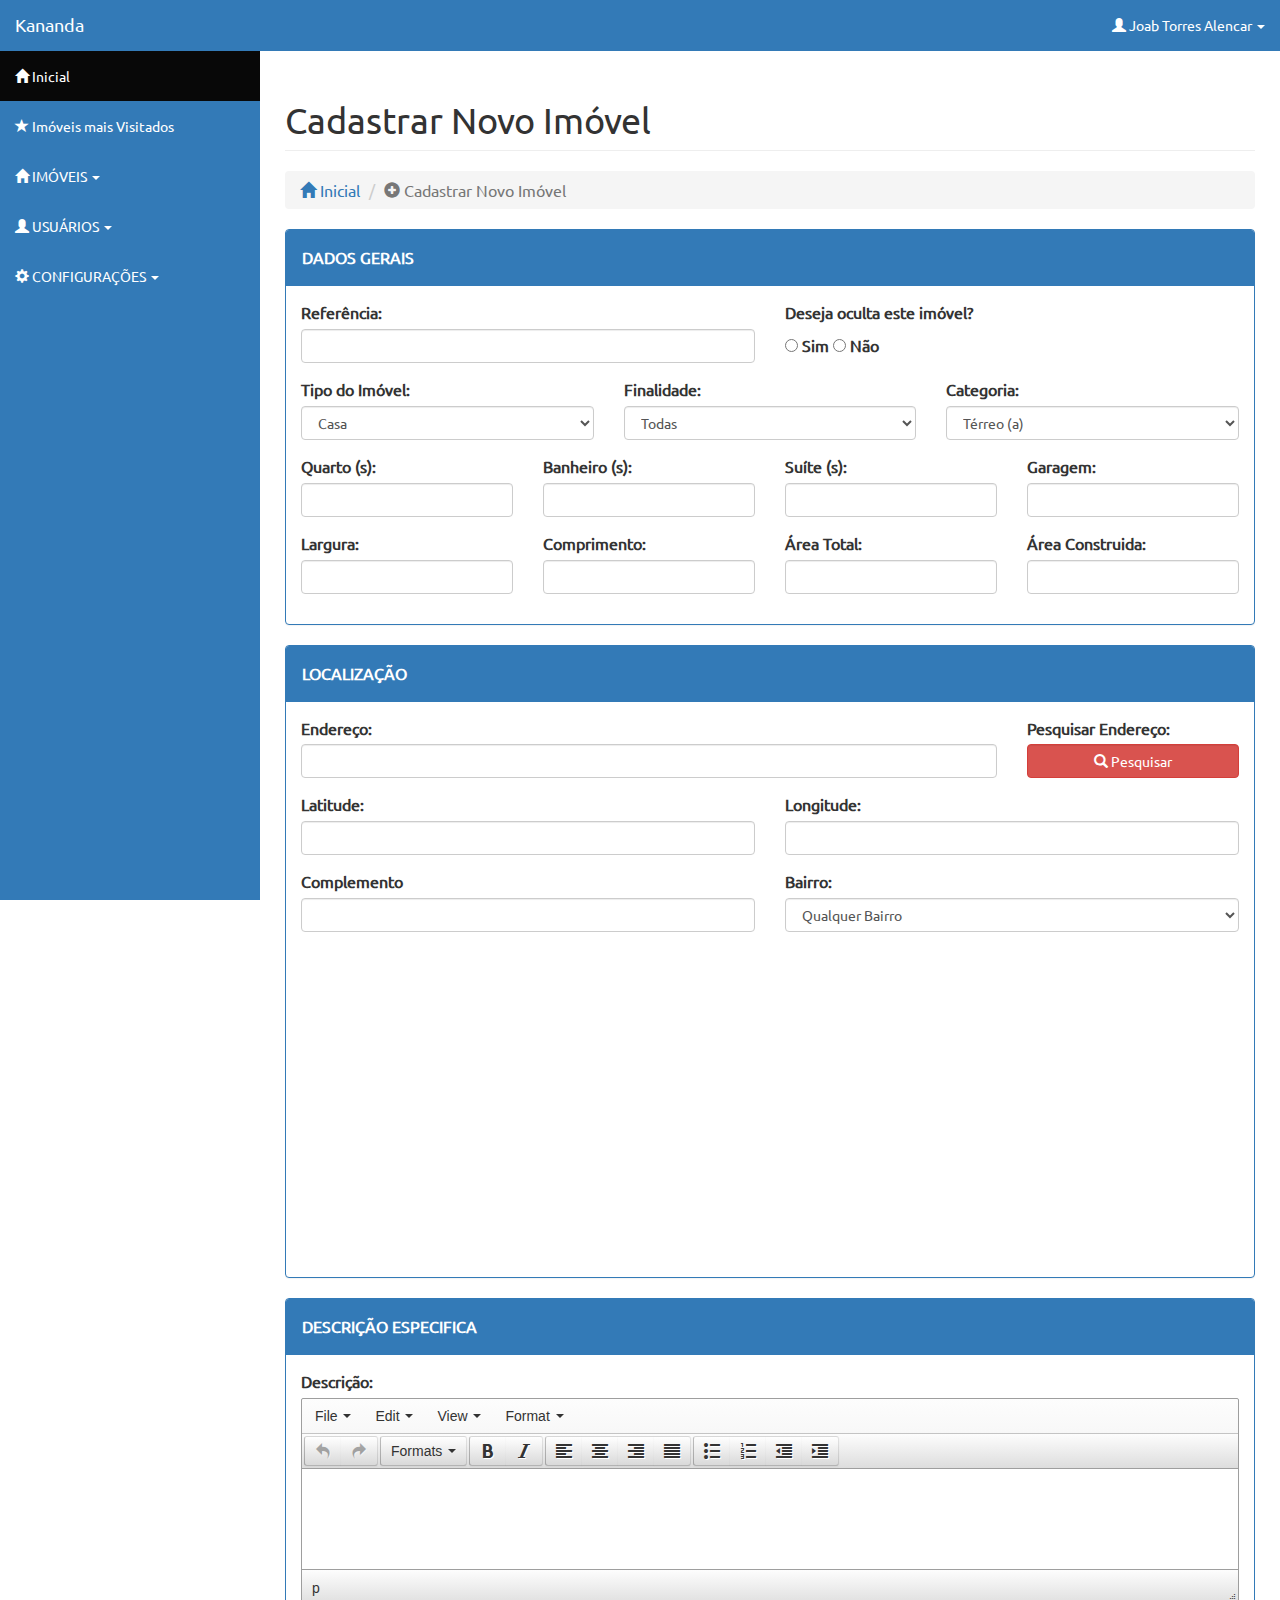
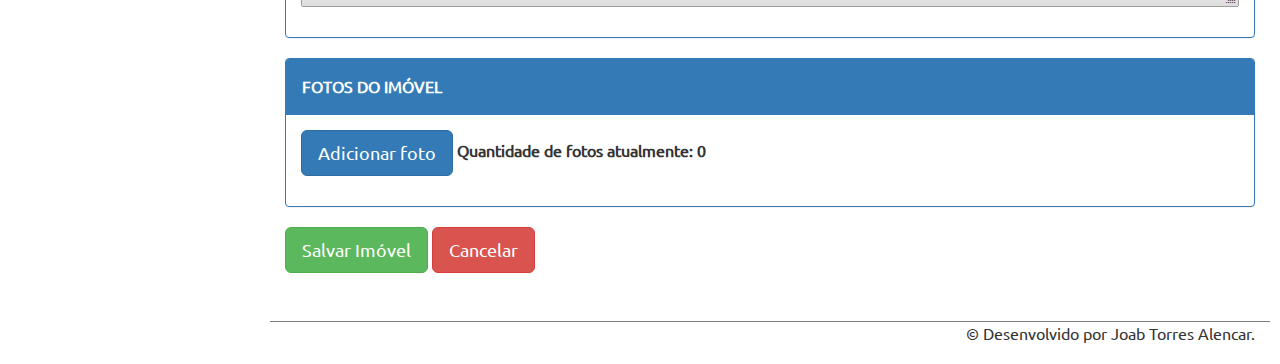
<file: cadastrar-novo-imovel.html>
<!DOCTYPE html>
<html lang="pt-br">
    <head>
        <meta charset="utf-8">
        <meta http-equiv="X-UA-Compatible" content="IE=edge">
        <meta name="viewport" content="width=device-width, initial-scale=1">
        <title>Kananda Negócios Imobiliários</title>

        <!-- Bootstrap -->
        <link href="css/bootstrap.min.css" rel="stylesheet">
        <!-- Estilo -->
        <link href="css/estilo.css" rel="stylesheet">

        <!-- HTML5 shim e Respond.js para suporte no IE8 de elementos HTML5 e media queries -->
        <!-- ALERTA: Respond.js não funciona se você visualizar uma página file:// -->
        <!--[if lt IE 9]>
          <script src="https://oss.maxcdn.com/html5shiv/3.7.3/html5shiv.min.js"></script>
          <script src="https://oss.maxcdn.com/respond/1.4.2/respond.min.js"></script>
        <![endif]-->

    </head>
    <body>
        <div id="wrapper">

            <!-- Navigation -->
            <nav class="navbar navbar-inverse navbar-fixed-top" role="navigation">
                <!-- Brand and toggle get grouped for better mobile display -->
                <div class="navbar-header">
                    <button type="button" class="navbar-toggle" data-toggle="collapse" data-target=".navbar-ex1-collapse">
                        <span class="sr-only">Toggle navigation</span>
                        <span class="icon-bar"></span>
                        <span class="icon-bar"></span>
                        <span class="icon-bar"></span>
                    </button>
                    <a class="navbar-brand" href="index.html">Kananda</a>
                </div>
                <ul class="nav navbar-right top-nav">
                    <li class="dropdown">
                        <a href="#" class="dropdown-toggle" data-toggle="dropdown"> <span class="glyphicon glyphicon-user"></span> Joab Torres Alencar <b class="caret"></b></a>
                        <ul class="dropdown-menu">
                            <li>
                                <a href="#"> <span class="glyphicon glyphicon-user"></span> Alterar</a>
                            </li>
                            <li class="divider"></li>
                            <li>
                                <a href="#"> <span class="glyphicon glyphicon-off"></span> Sair</a>
                            </li>
                        </ul>
                    </li>
                </ul>
                <div class="collapse navbar-collapse navbar-ex1-collapse">
                    <ul class="nav navbar-nav side-nav">
                        <li class="active">
                            <a href="index.html"><span class="glyphicon glyphicon-home"></span> Inicial</a>
                        </li>
                        <li>
                            <a href="imoveis-mais-visitados.html"><span class="glyphicon glyphicon-star"></span> Imóveis mais Visitados</a>
                        </li>
                        <li>
                            <a href="javascript:;" data-toggle="collapse" data-target="#imoveis"> <span class="glyphicon glyphicon-home"></span> IMÓVEIS <b class="caret"></b></a>
                            <ul id="imoveis" class="collapse">
                                <li>
                                    <a href="cadastrar-novo-imovel.html"><span class="glyphicon glyphicon-plus-sign"></span> Cadastrar Novo Imóvel</a>
                                </li>
                                <li>
                                    <a href="#"><span class="glyphicon glyphicon-list"></span> Exibir Imóvel Cadastrados</a>
                                </li>
                                <li>
                                    <a href="#"><span class="glyphicon glyphicon-search"></span> Pesquisar Imóveis</a>
                                </li>
                                <li>
                                    <a href="#"><span class="glyphicon glyphicon-list"></span> Imóveis Ocultos</a>
                                </li>
                            </ul>
                        </li>
                        <li>
                            <a href="javascript:;" data-toggle="collapse" data-target="#usuarios"><span class="glyphicon glyphicon-user"></span> USUÁRIOS <b class="caret"></b></a>
                            <ul id="usuarios" class="collapse">
                                <li>
                                    <a href="#"><span class="glyphicon glyphicon-plus-sign"></span> Cadastrar Novo Usuário</a>
                                </li>
                                <li>
                                    <a href="#"><span class="glyphicon glyphicon-list"></span> Exibir Usuários Cadastrados</a>
                                </li>
                                <li>
                                    <a href="#"><span class="glyphicon glyphicon-search"></span> Pesquisar usuários</a>
                                </li>
                            </ul>
                        </li>
                        <li>
                            <a href="javascript:;" data-toggle="collapse" data-target="#configuracoes"><span class=" glyphicon glyphicon-cog"></span> CONFIGURAÇÕES <b class="caret"></b></a>
                            <ul id="configuracoes" class="collapse">
                                <li>
                                    <a href="#"><span class=" glyphicon glyphicon-wrench"></span> Configurações Gerais</a>
                                </li>
                                <li>
                                    <a href="#"><span class="glyphicon glyphicon-picture"></span> Configurações Slideshow</a>
                                </li>
                            </ul>
                        </li>

                    </ul>
                </div>
                <!-- /.navbar-collapse -->
            </nav>

            <div id="page-wrapper">
                <div class="container-fluid">
                    <section class="row">
                        <article class="col-md-12" id="container-breadcrumb">
                            <header class="page-header"><h1>Cadastrar Novo Imóvel</h1></header>
                            <ol class="breadcrumb">
                                <li><a href="index.html"><span class="glyphicon glyphicon-home"></span> Inicial</a></li>
                                <li class="active"><span class="glyphicon glyphicon-plus-sign"></span> Cadastrar Novo Imóvel</li>
                            </ol>
                        </article><!--fim container-breadcrumb-->
                        <article id="container-imoveis" class="col-xs-12 clear">
                            <form method="POST" enctype="multipart/form-data" autocomplete="off">
                                <div class="panel panel-primary">
                                    <div class="panel-heading">
                                        <strong class="font-bold">DADOS GERAIS</strong>
                                    </div>
                                    <div class="panel-body">
                                        <div class="row">
                                            <div class="form-group col-md-6">
                                                <label for="cReferencia">Referência:</label>
                                                <input type="text" name="tReferencia" id="cReferencia" class="form-control"/>
                                            </div>
                                            <div class="form-group col-md-6">
                                                <p class="font-bold">Deseja oculta este imóvel?</p>
                                                <label><input type="radio" name="tOcuta" value="1"/> Sim </label> 
                                                <label><input type="radio" name="tOcuta" value="0"/> Não</label>
                                            </div>
                                        </div><!--fim row--> 
                                        <div class="row">
                                            <div class="form-group col-md-4">
                                                <label for="cSelecionaImovel">Tipo do Imóvel: </label>
                                                <select name="tSelecionaImovel" id="cSelecionaImovel" class="form-control itemPesquisa">
                                                    <option value="Casa">Casa</option>
                                                    <option value="Terreno">Terreno</option>
                                                    <option value="Ponto Comercial">Ponto Comercial</option>
                                                    <option value="Sala / Loja Comercial">Sala / Loja Comercial</option>
                                                    <option value="Loteamento">Loteamento</option>
                                                    <option value="Galpão / Barração">Galpão / Barração</option>
                                                    <option value="Apartamento">Apartamento</option>
                                                    <option value="Kitnet">Kitnet</option>
                                                    <option value="Sítio / Chácara">Sítio / Chácara</option>
                                                    <option value="Lote / Fazenda">Lote / Fazenda</option>
                                                    <option value="Área Portuária">Área Portuária</option>
                                                </select>
                                            </div>
                                            <div class="form-group col-md-4"> 
                                                <label for="cFinalidade">Finalidade: </label>
                                                <select name="tFinalidade" id="cFinalidade" class="form-control itemPesquisa">
                                                    <option value="Todas" selected class="ca">Todas</option>
                                                    <option value="Venda" class="ca">Venda</option>
                                                    <option value="Aluguel" class="ca">Aluguel</option>
                                                </select>
                                            </div>
                                            <div class="form-group col-md-4 cCategoria"> 
                                                <label for="cCategoria">Categoria: </label>
                                                <select name="tCategoria" id="cCategoria" class="form-control itemPesquisa">
                                                    <option value="select" disabled>Selecione</option>
                                                    <option value="Térreo (a)" class="pc ca kit">Térreo (a)</option>
                                                    <option value="Sobrado" class="ca">Sobrado</option>
                                                    <option value="Urbano(a)" class="te sch">Urbano(a)</option>
                                                    <option value="Rural" class="te sch lof">Rural</option>
                                                    <option value="Comercial">Comercial</option>
                                                    <option value="Residencial" class="ca te kit">Residencial</option>
                                                    <option value="Condomínio" class="ca te ap">Condomínio</option>
                                                    <option value="Lotes" class="lot">Lotes</option>
                                                    <option value="Edifício" class="pc slc ap kit">Edifício</option>
                                                    <option value="Shopping" class="slc">Shopping</option>
                                                    <option value="Loteamento" class="te">Loteamento</option>
                                                    <option value="Industrial">Industrial</option>
                                                    <option value="Porto ap">Porto</option>
                                                </select>
                                            </div>
                                        </div><!--fim row--> 
                                        <div class="row">
                                            <div class="form-group col-md-3">
                                                <label for="cQuarto">Quarto (s):</label>
                                                <input type="text" name="tQuarto" id="cQuarto" class="form-control"/>
                                            </div>
                                            <div class="form-group col-md-3">
                                                <label for="cBanheiro">Banheiro (s):</label>
                                                <input type="text" name="tBanheiro" id="cBanheiro" class="form-control"/>
                                            </div>
                                            <div class="form-group col-md-3">
                                                <label for="cSuite">Suíte (s):</label>
                                                <input type="text" name="tSuite" id="cSuite" class="form-control"/>
                                            </div>
                                            <div class="form-group col-md-3">
                                                <label for="cGarage">Garagem:</label>
                                                <input type="text" name="tGarage" id="cGarage" class="form-control"/>
                                            </div>
                                            <div class="form-group col-md-3">
                                                <label for="cLargura">Largura:</label>
                                                <input type="text" name="tLargura" id="cLargura" class="form-control"/>
                                            </div>
                                            <div class="form-group col-md-3">
                                                <label for="cComprimento">Comprimento:</label>
                                                <input type="text" name="tComprimento" id="cComprimento" class="form-control"/>
                                            </div>
                                            <div class="form-group col-md-3">
                                                <label for="cAreaTotal">Área Total: </label>
                                                <input type="text" name="tAreaTotal" id="cAreaTotal" class="form-control"/>
                                            </div>
                                            <div class="form-group col-md-3">
                                                <label for="cAreaConstruida">Área Construida:</label>
                                                <input type="text" name="tAreaConstruida" id="cAreaConstruida" class="form-control"/>
                                            </div>

                                        </div><!--fim row--> 
                                    </div>
                                </div><!--fim do panel-->
                                <div class="panel panel-primary">
                                    <div class="panel-heading"><strong class="font-bold">LOCALIZAÇÃO</strong></div>
                                    <div class="panel-body">
                                        <div class="row">
                                            <div class="col-md-9 form-group">
                                                <label for="cEndereco">Endereço:</label>
                                                <input type="text" name="tEndereco" id="cEndereco" class="form-control">
                                            </div>
                                            <div class="form-group col-md-3">
                                                <label>Pesquisar Endereço:</label>
                                                <span class="btn btn-danger btn-block form-control" id="btnEndereco"><span class="glyphicon glyphicon-search"></span> Pesquisar</span>
                                            </div>
                                            <div class="form-group col-md-6">
                                                <label for="cLatitude">Latitude:</label>
                                                <input type="text" name="tLatitude" id="cLatitude" class="form-control">
                                            </div>
                                            <div class="form-group col-md-6">
                                                <label for="cLongitude">Longitude:</label>
                                                <input type="text" name="tLongitude" id="cLongitude" class="form-control">
                                            </div>
                                            <div class="form-group col-md-6">
                                                <label for="cComplemento">Complemento</label>
                                                <input type="text" name="tComplemento" id="cComplemento" class="form-control">
                                            </div>
                                            <div class="form-group col-md-6">
                                                <label for="cSelecionaBairro">Bairro: </label>
                                                <select name="tSelecionaBairro" id="cSelecionaBairro" class="itemPesquisa form-control">
                                                    <option value="Todos" selected>Qualquer Bairro</option>
                                                    <option value="Bela vista">Bela vista</option>
                                                    <option value="Boa Esperança">Boa Esperança</option>
                                                    <option value="Bom Jardim">Bom Jardim</option>
                                                    <option value="Bom Remédio">Bom Remédio</option>
                                                    <option value="Centro">Centro</option>
                                                    <option value="Floresta">Floresta</option>
                                                    <option value="Jardim Aeroporto">Jardim Aeroporto</option>
                                                    <option value="Jardim América">Jardim América</option>
                                                    <option value="Jardim Das Araras">Jardim Das Araras</option>
                                                    <option value="Jardim Tapajós">Jardim Tapajós</option>
                                                    <option value="Liberdade">Liberdade</option>
                                                    <option value="Maria Madalena">Maria Madalena</option>
                                                    <option value="Nova Itaituba">Nova Itaituba</option>
                                                    <option value="Novo Paraíso">Novo Paraíso</option>
                                                    <option value="Perpétuo Socorro">Perpétuo Socorro</option>
                                                    <option value="Piracanã">Piracanã</option>
                                                    <option value="Residencial Vale Do Piracanã">Residencial Vale Do Piracanã</option>
                                                    <option value="Residencial Viva Itaituba">Residencial Viva Itaituba</option>
                                                    <option value="Residencial Wirland Freire">Residencial Wirland Freire</option>  
                                                    <option value="Santo Antõnio">Santo Antõnio</option>  
                                                    <option value="São Francisco">São Francisco</option>  
                                                    <option value="SÃO JOSÉ">São José</option>  
                                                    <option value="Vale do Tapajós">Vale do Tapajós</option>  
                                                    <option value="Valmirlândia">Valmirlândia</option>  
                                                    <option value="Vitória-Régie">Vitória-Régie</option>
                                                    <option value="Zona Rural">Zona Rural</option>
                                                </select>
                                            </div>
                                            <div class="form-group col-md-12" >
                                                <div id="viewMapa">
                                                 
                                                </div>
                                            </div>
                                        </div><!--fim row-->
                                    </div><!-- fim panel-body-->
                                </div> <!-- fim panel -->
                                <div class="panel panel-primary">
                                    <div class="panel-heading"><strong class="font-bold">DESCRIÇÃO ESPECIFICA</strong></div>
                                    <div class="panel-body">
                                        <div class="row">
                                            <div class="col-md-12 form-group">
                                                <label>Descrição: </label>
                                                <textarea id="cDescricao" name="tDescricao" class="form-group"></textarea>
                                            </div>
                                        </div><!-- fim row-->
                                    </div><!-- fim panel-body-->
                                </div> <!--fim painel-->
                                <div class="panel panel-primary">
                                    <div class="panel-heading"><strong class="font-bold">FOTOS DO IMÓVEL</strong></div>
                                    <div class="panel-body">
                                        <div class="row">
                                            <div class="col-md-12 form-group">
                                                <input type="hidden" name="qtd_fotos" value="1" id="qtd_fotos">
                                                <span class="btn btn-primary btn-lg" onclick="add_imagem();">Adicionar foto</span> <strong class="font-bold">Quantidade de fotos atualmente: <span id="qnt_fotos"></span></strong>
                                            </div>
                                            <div id="fotos">

                                            </div> <!-- fim fotos-->
                                        </div><!-- fim row-->
                                    </div><!-- fim panel-body-->
                                </div> <!--fim painel-->
                                <div class="row">
                                    <div class="col-md-12">
                                        <input type="submit" class="btn btn-success btn-lg" value="Salvar Imóvel"/>
                                        <input type="reset" class="btn btn-danger btn-lg" value="Cancelar"/>
                                    </div>
                                </div>

                            </form>
                        </article><!--fim container-imoveis-->
                    </section> 
                    <!--fim row-->
                    <footer class="row clear" id="container-footer">
                        <div class="col-xs-12">
                            <p class="text-right">&copy; Desenvolvido por Joab Torres Alencar.</p>
                        </div>
                    </footer>
                </div>
            </div>
            <!-- /#page-wrapper -->

        </div>
        <!-- /#wrapper -->

        <!-- jQuery (obrigatório para plugins JavaScript do Bootstrap) -->
        <!--<script src="https://ajax.googleapis.com/ajax/libs/jquery/1.12.4/jquery.min.js"></script>-->
        <script src="js/jquery.js"></script>
        <!-- Inclui todos os plugins compilados (abaixo), ou inclua arquivos separadados se necessário -->
        <script src="js/bootstrap.min.js"></script>
        <!-- CHAMANDO tinymce.js - chat -->
        <script type="text/javascript" src="js/tinymce/tinymce.min.js"></script>
        <!-- CHAMANDO GOOGLE MAPS API -->
        <script src="http://maps.google.com/maps/api/js?key=AIzaSyCg1ogHawJGuDbw7nd6qBz9yYxYPoGTWQo&sensor=false"></script>
        <!-- Arquivo JS para trata evento ou ações do painel -->
        <script src="js/painel_admin.js"></script>
    </body>
</html>
</file>
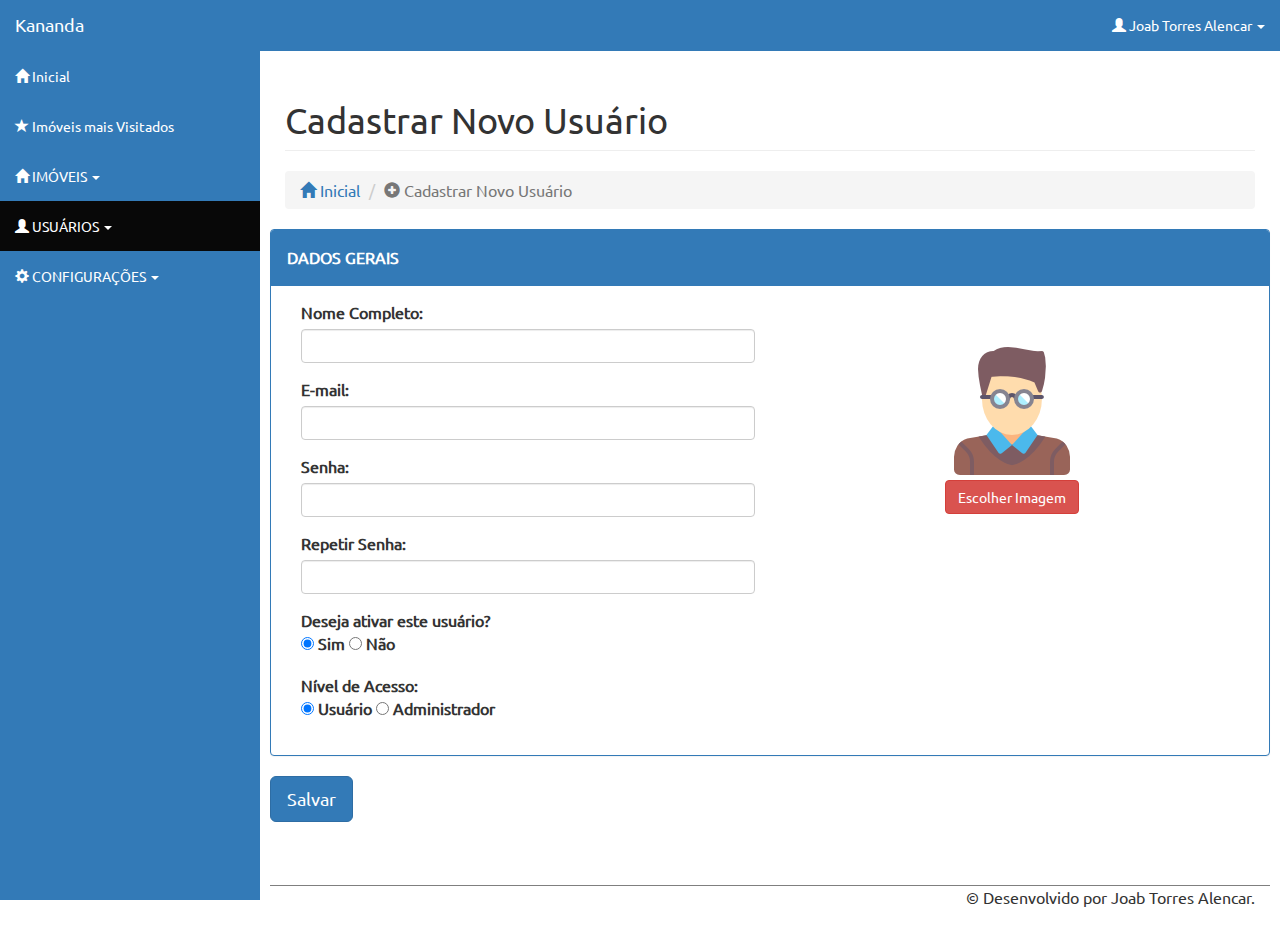
<file: cadastrar-usuario.html>
<!DOCTYPE html>
<html lang="pt-br">
    <head>
        <meta charset="utf-8">
        <meta http-equiv="X-UA-Compatible" content="IE=edge">
        <meta name="viewport" content="width=device-width, initial-scale=1">
        <title>Kananda Negócios Imobiliários</title>

        <!-- Bootstrap -->
        <link href="css/bootstrap.min.css" rel="stylesheet">
        <!-- Estilo -->
        <link href="css/estilo.css" rel="stylesheet">

        <!-- HTML5 shim e Respond.js para suporte no IE8 de elementos HTML5 e media queries -->
        <!-- ALERTA: Respond.js não funciona se você visualizar uma página file:// -->
        <!--[if lt IE 9]>
          <script src="https://oss.maxcdn.com/html5shiv/3.7.3/html5shiv.min.js"></script>
          <script src="https://oss.maxcdn.com/respond/1.4.2/respond.min.js"></script>
        <![endif]-->
    </head>
    <body>
        <div id="wrapper">

            <!-- Navigation -->
            <nav class="navbar navbar-inverse navbar-fixed-top" role="navigation">
                <!-- Brand and toggle get grouped for better mobile display -->
                <div class="navbar-header">
                    <button type="button" class="navbar-toggle" data-toggle="collapse" data-target=".navbar-ex1-collapse">
                        <span class="sr-only">Toggle navigation</span>
                        <span class="icon-bar"></span>
                        <span class="icon-bar"></span>
                        <span class="icon-bar"></span>
                    </button>
                    <a class="navbar-brand" href="index.html">Kananda</a>
                </div>
                <ul class="nav navbar-right top-nav">
                    <li class="dropdown">
                        <a href="#" class="dropdown-toggle" data-toggle="dropdown"> <span class="glyphicon glyphicon-user"></span> Joab Torres Alencar <b class="caret"></b></a>
                        <ul class="dropdown-menu">
                            <li>
                                <a href="#"> <span class="glyphicon glyphicon-user"></span> Alterar</a>
                            </li>
                            <li class="divider"></li>
                            <li>
                                <a href="#"> <span class="glyphicon glyphicon-off"></span> Sair</a>
                            </li>
                        </ul>
                    </li>
                </ul>
                <div class="collapse navbar-collapse navbar-ex1-collapse">
                    <ul class="nav navbar-nav side-nav">
                        <li >
                            <a href="index.html"><span class="glyphicon glyphicon-home"></span> Inicial</a>
                        </li>
                        <li>
                            <a href="imoveis-mais-visitados.html"><span class="glyphicon glyphicon-star"></span> Imóveis mais Visitados</a>
                        </li>
                        <li >
                            <a href="javascript:;" data-toggle="collapse" data-target="#imoveis"> <span class="glyphicon glyphicon-home"></span> IMÓVEIS <b class="caret"></b></a>
                            <ul id="imoveis" class="collapse">
                                <li>
                                    <a href="cadastrar-novo-imovel.html"><span class="glyphicon glyphicon-plus-sign"></span> Cadastrar Novo Imóvel</a>
                                </li>
                                <li>
                                    <a href="imoveis-cadastrados.html"><span class="glyphicon glyphicon-list"></span> Imóveis Cadastrados</a>
                                </li>
                                <li>
                                    <a href="pesquisar-imoveis.html"><span class="glyphicon glyphicon-search"></span> Pesquisar Imóveis</a>
                                </li>
                                <li >
                                    <a href="imoveis-ocultos.html"><span class="glyphicon glyphicon-list"></span> Imóveis Ocultos</a>
                                </li>
                            </ul>
                        </li>
                        <li class="active">
                            <a href="javascript:;" data-toggle="collapse" data-target="#usuarios"><span class="glyphicon glyphicon-user"></span> USUÁRIOS <b class="caret"></b></a>
                            <ul id="usuarios" class="collapse">
                                <li class="active">
                                    <a href="cadastrar-usuario.html"><span class="glyphicon glyphicon-plus-sign"></span> Cadastrar Novo Usuário</a>
                                </li>
                                <li>
                                    <a href="#"><span class="glyphicon glyphicon-list"></span> Exibir Usuários Cadastrados</a>
                                </li>
                                <li>
                                    <a href="#"><span class="glyphicon glyphicon-search"></span> Pesquisar usuários</a>
                                </li>
                            </ul>
                        </li>
                        <li>
                            <a href="javascript:;" data-toggle="collapse" data-target="#configuracoes"><span class=" glyphicon glyphicon-cog"></span> CONFIGURAÇÕES <b class="caret"></b></a>
                            <ul id="configuracoes" class="collapse">
                                <li>
                                    <a href="#"><span class=" glyphicon glyphicon-wrench"></span> Configurações Gerais</a>
                                </li>
                                <li>
                                    <a href="#"><span class="glyphicon glyphicon-picture"></span> Configurações Slideshow</a>
                                </li>
                            </ul>
                        </li>

                    </ul>
                </div>
                <!-- /.navbar-collapse -->
            </nav>

            <div id="page-wrapper">
                <div class="container-fluid">
                    <section class="row">
                        <article class="col-md-12" id="container-breadcrumb">
                            <header class="page-header"><h1>Cadastrar Novo Usuário</h1></header>
                            <ol class="breadcrumb">
                                <li><a href="index.html"><span class="glyphicon glyphicon-home"></span> Inicial</a></li>
                                <li class="active"><span class="glyphicon glyphicon-plus-sign"></span> Cadastrar Novo Usuário</li>
                            </ol>
                        </article><!--fim container-breadcrumb-->
                        <article class="container-usuario clear">
                            <form method="POST" enctype="multipart/form-data" autocomplete="off">
                                <section class="panel panel-primary">
                                    <header class="panel-heading"><strong class="font-bold">DADOS GERAIS</strong></header>
                                    <article class="panel-body">
                                        <div class="col-md-6">
                                            <div class="form-group">
                                                <label for="cNome">Nome Completo:</label>
                                                <input type="text" name="tNome" id="cNome" class="form-control"/>
                                            </div>
                                            <div class="form-group">
                                                <label for="cEmail">E-mail:</label>
                                                <input type="email" name="tEmail" id="cEmail" class="form-control"/>
                                            </div>
                                            <div class="form-group">
                                                <label for="cSenha">Senha:</label>
                                                <input type="password" name="tSenha" id="cSenha" class="form-control"/>
                                            </div>
                                            <div class="form-group">
                                                <label for="cRepetirSenha">Repetir Senha:</label>
                                                <input type="password" name="tRepetirSenha" id="cRepetirSenha" class="form-control"/>
                                            </div>
                                            <div class="form-group">
                                                <strong class="font-bold">Deseja ativar este usuário?</strong><br/>
                                                <label><input type="radio" name="tRepetirSenha" value="1" checked/> Sim</label>
                                                <label><input type="radio" name="tRepetirSenha" value="0"/> Não</label>
                                            </div>
                                            <div class="form-group">
                                                <strong class="font-bold">Nível de Acesso:</strong><br/>
                                                <label><input type="radio" name="tNivelDeAcesso" value="0" checked/> Usuário</label>
                                                <label><input type="radio" name="tNivelDeAcesso" value="1"/> Administrador</label>
                                            </div>
                                        </div>
                                        <div class="col-md-6">
                                            <p class="text-center" style="margin-top: 10%;">
                                                <img src="imagens/user.png" class="img-center" alt="Kananda" id="viewImgUser"/>
                                                <label class="btn btn-danger" for="cFileImagem">Escolher Imagem</label>
                                                <input type="file" name="tFileImagem" id="cFileImagem"/>
                                            </p>

                                        </div>
                                    </article>
                                </section>
                                <div  class="form-group">
                                    <button type="button" class="btn btn-primary btn-lg">Salvar</button>
                                </div>
                            </form>
                        </article><!--FIM CONTAINER-USUARIO-->
                    </section> 
                    <!--fim row-->
                    <footer class="row clear" id="container-footer">
                        <div class="col-xs-12">
                            <p class="text-right">&copy; Desenvolvido por Joab Torres Alencar.</p>
                        </div>
                    </footer>
                </div>
            </div>
            <!-- /#page-wrapper -->

        </div>
        <!-- /#wrapper -->

        <!-- jQuery (obrigatório para plugins JavaScript do Bootstrap) -->
        <!--<script src="https://ajax.googleapis.com/ajax/libs/jquery/1.12.4/jquery.min.js"></script>-->
        <script src="js/jquery.js"></script>
        <!-- Inclui todos os plugins compilados (abaixo), ou inclua arquivos separadados se necessário -->
        <script src="js/bootstrap.min.js"></script>       
    </body>
</html>
</file>
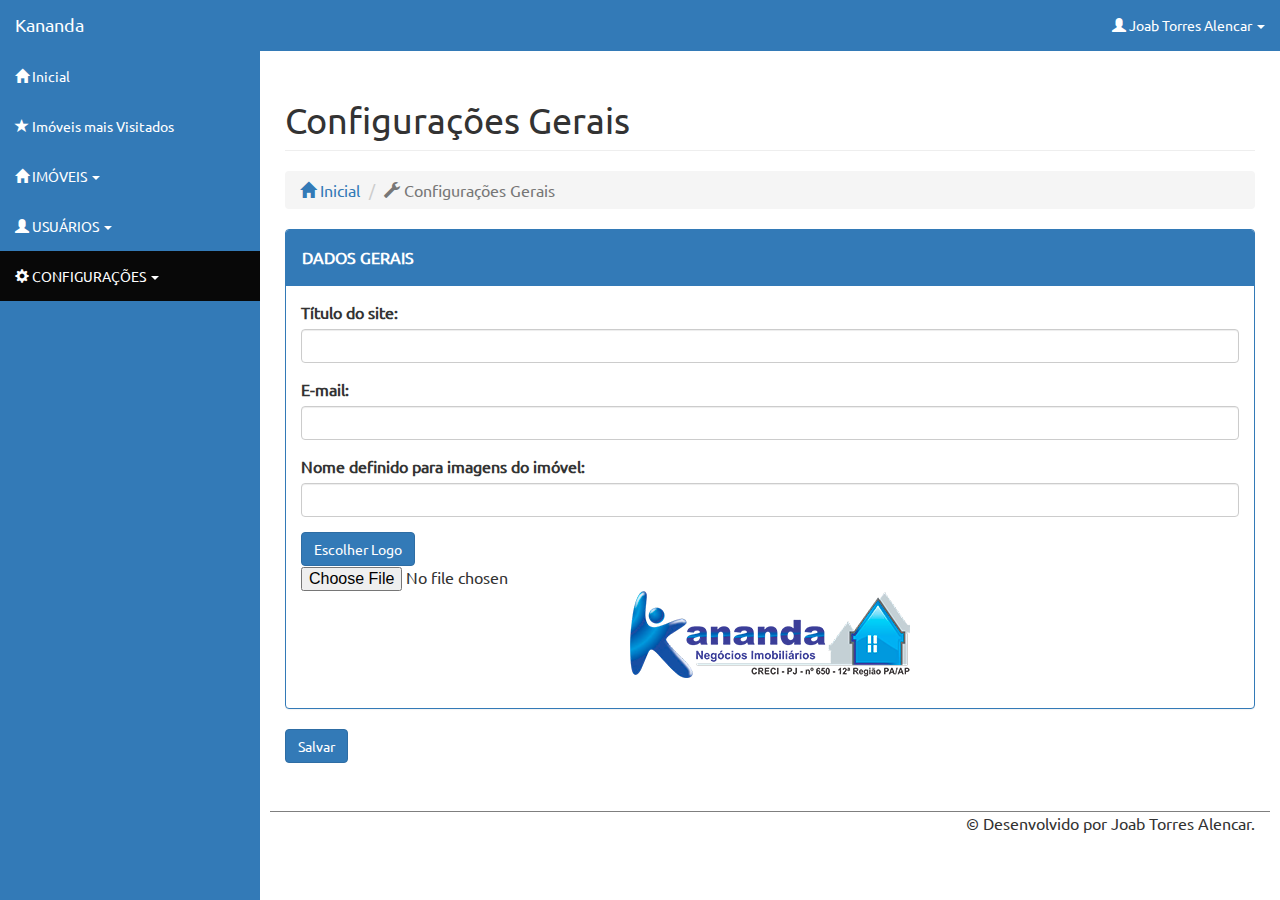
<file: configuracoes-gerais.html>
<!DOCTYPE html>
<html lang="pt-br">
    <head>
        <meta charset="utf-8">
        <meta http-equiv="X-UA-Compatible" content="IE=edge">
        <meta name="viewport" content="width=device-width, initial-scale=1">
        <title>Kananda Negócios Imobiliários</title>

        <!-- Bootstrap -->
        <link href="css/bootstrap.min.css" rel="stylesheet">
        <!-- Estilo -->
        <link href="css/estilo.css" rel="stylesheet">

        <!-- HTML5 shim e Respond.js para suporte no IE8 de elementos HTML5 e media queries -->
        <!-- ALERTA: Respond.js não funciona se você visualizar uma página file:// -->
        <!--[if lt IE 9]>
          <script src="https://oss.maxcdn.com/html5shiv/3.7.3/html5shiv.min.js"></script>
          <script src="https://oss.maxcdn.com/respond/1.4.2/respond.min.js"></script>
        <![endif]-->
    </head>
    <body>
        <div id="wrapper">

            <!-- Navigation -->
            <nav class="navbar navbar-inverse navbar-fixed-top" role="navigation">
                <!-- Brand and toggle get grouped for better mobile display -->
                <div class="navbar-header">
                    <button type="button" class="navbar-toggle" data-toggle="collapse" data-target=".navbar-ex1-collapse">
                        <span class="sr-only">Toggle navigation</span>
                        <span class="icon-bar"></span>
                        <span class="icon-bar"></span>
                        <span class="icon-bar"></span>
                    </button>
                    <a class="navbar-brand" href="index.html">Kananda</a>
                </div>
                <ul class="nav navbar-right top-nav">
                    <li class="dropdown">
                        <a href="#" class="dropdown-toggle" data-toggle="dropdown"> <span class="glyphicon glyphicon-user"></span> Joab Torres Alencar <b class="caret"></b></a>
                        <ul class="dropdown-menu">
                            <li>
                                <a href="#"> <span class="glyphicon glyphicon-user"></span> Alterar</a>
                            </li>
                            <li class="divider"></li>
                            <li>
                                <a href="#"> <span class="glyphicon glyphicon-off"></span> Sair</a>
                            </li>
                        </ul>
                    </li>
                </ul>
                <div class="collapse navbar-collapse navbar-ex1-collapse">
                    <ul class="nav navbar-nav side-nav">
                        <li >
                            <a href="index.html"><span class="glyphicon glyphicon-home"></span> Inicial</a>
                        </li>
                        <li>
                            <a href="imoveis-mais-visitados.html"><span class="glyphicon glyphicon-star"></span> Imóveis mais Visitados</a>
                        </li>
                        <li >
                            <a href="javascript:;" data-toggle="collapse" data-target="#imoveis"> <span class="glyphicon glyphicon-home"></span> IMÓVEIS <b class="caret"></b></a>
                            <ul id="imoveis" class="collapse">
                                <li>
                                    <a href="cadastrar-novo-imovel.html"><span class="glyphicon glyphicon-plus-sign"></span> Cadastrar Novo Imóvel</a>
                                </li>
                                <li>
                                    <a href="imoveis-cadastrados.html"><span class="glyphicon glyphicon-list"></span> Imóveis Cadastrados</a>
                                </li>
                                <li>
                                    <a href="pesquisar-imoveis.html"><span class="glyphicon glyphicon-search"></span> Pesquisar Imóveis</a>
                                </li>
                                <li >
                                    <a href="imoveis-ocultos.html"><span class="glyphicon glyphicon-list"></span> Imóveis Ocultos</a>
                                </li>
                            </ul>
                        </li>
                        <li >
                            <a href="javascript:;" data-toggle="collapse" data-target="#usuarios"><span class="glyphicon glyphicon-user"></span> USUÁRIOS <b class="caret"></b></a>
                            <ul id="usuarios" class="collapse">
                                <li >
                                    <a href="cadastrar-usuario.html"><span class="glyphicon glyphicon-plus-sign"></span> Cadastrar Novo Usuário</a>
                                </li>
                                <li>
                                    <a href="#"><span class="glyphicon glyphicon-list"></span> Exibir Usuários Cadastrados</a>
                                </li>
                                <li>
                                    <a href="#"><span class="glyphicon glyphicon-search"></span> Pesquisar usuários</a>
                                </li>
                            </ul>
                        </li>
                        <li class="active">
                            <a href="javascript:;" data-toggle="collapse" data-target="#configuracoes"><span class=" glyphicon glyphicon-cog"></span> CONFIGURAÇÕES <b class="caret"></b></a>
                            <ul id="configuracoes" class="collapse">
                                <li class="active">
                                    <a href="#"><span class=" glyphicon glyphicon-wrench"></span> Configurações Gerais</a>
                                </li>
                                <li>
                                    <a href="#"><span class="glyphicon glyphicon-picture"></span> Configurações Slideshow</a>
                                </li>
                            </ul>
                        </li>

                    </ul>
                </div>
                <!-- /.navbar-collapse -->
            </nav>

            <div id="page-wrapper">
                <div class="container-fluid">
                    <section class="row">
                        <article class="col-md-12" id="container-breadcrumb">
                            <header class="page-header"><h1>Configurações Gerais</h1></header>
                            <ol class="breadcrumb">
                                <li><a href="index.html"><span class="glyphicon glyphicon-home"></span> Inicial</a></li>
                                <li class="active"><span class=" glyphicon glyphicon-wrench"></span> Configurações Gerais</li>
                            </ol>
                        </article><!--fim container-breadcrumb-->
                        <article class="container-configuracao col-xs-12 clear">
                            <form method="POST">
                                <section class="panel panel-primary">
                                    <header class="panel-heading"><strong class="font-bold">DADOS GERAIS</strong></header>
                                    <article class="panel-body">
                                        <div class="form-group">
                                            <label for="cTitle">Título do site:</label>
                                            <input type="text" name="tTitle" id="cTitle" class="form-control">
                                        </div>
                                        <div class="form-group">
                                            <label for="cEmail">E-mail:</label>
                                            <input type="text" name="tEmail" id="cEmail" class="form-control">
                                        </div>
                                        <div class="form-group">
                                            <label for="cLegenda">Nome definido para imagens do imóvel:</label>
                                            <input type="text" name="tLegenda" id="cLegenda" class="form-control">
                                        </div>
                                        <div class="form-group">
                                            <label for="cFileLogo" class="btn btn-primary">Escolher Logo</label>
                                            <input type="file" name="tFileLogo" id="cFileLogo" class="ocultar"/>
                                            <img src="imagens/logo.png" class="img-center" id="imgLogo"/>
                                        </div>
                                    </article> <!-- fim panel-body -->
                                </section> <!-- fim panel -->
                                <input type="submit" value="Salvar" class="btn btn-primary "/>
                            </form>
                        </article> <!-- fim conainer-configuracao-->
                    </section> 
                    <!--fim row-->
                    <footer class="row clear" id="container-footer">
                        <div class="col-xs-12">
                            <p class="text-right">&copy; Desenvolvido por Joab Torres Alencar.</p>
                        </div>
                    </footer>
                </div>
            </div>
            <!-- /#page-wrapper -->

        </div>
        <!-- /#wrapper -->

        <!-- jQuery (obrigatório para plugins JavaScript do Bootstrap) -->
        <!--<script src="https://ajax.googleapis.com/ajax/libs/jquery/1.12.4/jquery.min.js"></script>-->
        <script src="js/jquery.js"></script>
        <!-- Inclui todos os plugins compilados (abaixo), ou inclua arquivos separadados se necessário -->
        <script src="js/bootstrap.min.js"></script>       
    </body>
</html>
</file>
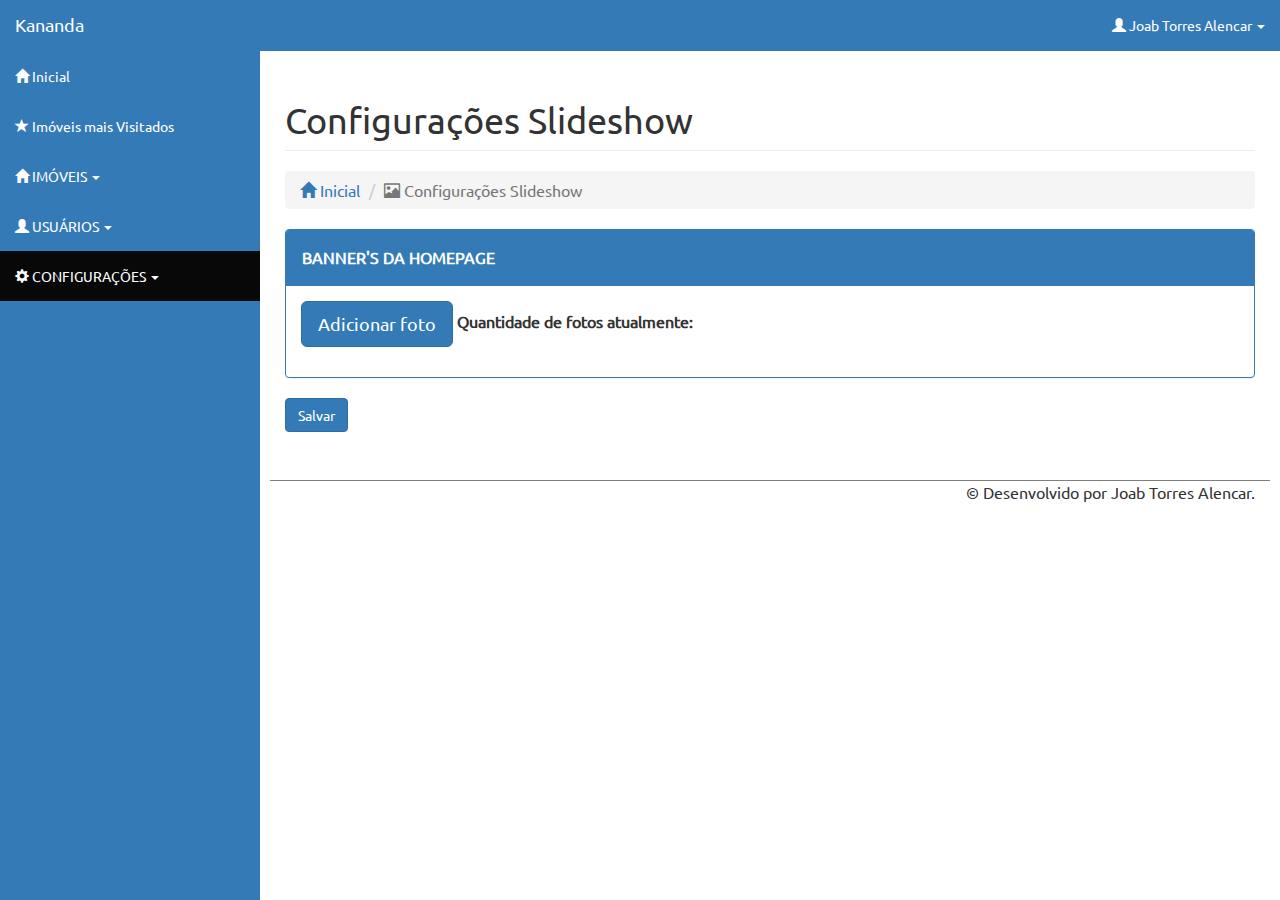
<file: configuracoes-slideshow.html>
<!DOCTYPE html>
<html lang="pt-br">
    <head>
        <meta charset="utf-8">
        <meta http-equiv="X-UA-Compatible" content="IE=edge">
        <meta name="viewport" content="width=device-width, initial-scale=1">
        <title>Kananda Negócios Imobiliários</title>

        <!-- Bootstrap -->
        <link href="css/bootstrap.min.css" rel="stylesheet">
        <!-- Estilo -->
        <link href="css/estilo.css" rel="stylesheet">

        <!-- HTML5 shim e Respond.js para suporte no IE8 de elementos HTML5 e media queries -->
        <!-- ALERTA: Respond.js não funciona se você visualizar uma página file:// -->
        <!--[if lt IE 9]>
          <script src="https://oss.maxcdn.com/html5shiv/3.7.3/html5shiv.min.js"></script>
          <script src="https://oss.maxcdn.com/respond/1.4.2/respond.min.js"></script>
        <![endif]-->
    </head>
    <body>
        <div id="wrapper">

            <!-- Navigation -->
            <nav class="navbar navbar-inverse navbar-fixed-top" role="navigation">
                <!-- Brand and toggle get grouped for better mobile display -->
                <div class="navbar-header">
                    <button type="button" class="navbar-toggle" data-toggle="collapse" data-target=".navbar-ex1-collapse">
                        <span class="sr-only">Toggle navigation</span>
                        <span class="icon-bar"></span>
                        <span class="icon-bar"></span>
                        <span class="icon-bar"></span>
                    </button>
                    <a class="navbar-brand" href="index.html">Kananda</a>
                </div>
                <ul class="nav navbar-right top-nav">
                    <li class="dropdown">
                        <a href="#" class="dropdown-toggle" data-toggle="dropdown"> <span class="glyphicon glyphicon-user"></span> Joab Torres Alencar <b class="caret"></b></a>
                        <ul class="dropdown-menu">
                            <li>
                                <a href="#"> <span class="glyphicon glyphicon-user"></span> Alterar</a>
                            </li>
                            <li class="divider"></li>
                            <li>
                                <a href="#"> <span class="glyphicon glyphicon-off"></span> Sair</a>
                            </li>
                        </ul>
                    </li>
                </ul>
                <div class="collapse navbar-collapse navbar-ex1-collapse">
                    <ul class="nav navbar-nav side-nav">
                        <li >
                            <a href="index.html"><span class="glyphicon glyphicon-home"></span> Inicial</a>
                        </li>
                        <li>
                            <a href="imoveis-mais-visitados.html"><span class="glyphicon glyphicon-star"></span> Imóveis mais Visitados</a>
                        </li>
                        <li >
                            <a href="javascript:;" data-toggle="collapse" data-target="#imoveis"> <span class="glyphicon glyphicon-home"></span> IMÓVEIS <b class="caret"></b></a>
                            <ul id="imoveis" class="collapse">
                                <li>
                                    <a href="cadastrar-novo-imovel.html"><span class="glyphicon glyphicon-plus-sign"></span> Cadastrar Novo Imóvel</a>
                                </li>
                                <li>
                                    <a href="imoveis-cadastrados.html"><span class="glyphicon glyphicon-list"></span> Imóveis Cadastrados</a>
                                </li>
                                <li>
                                    <a href="pesquisar-imoveis.html"><span class="glyphicon glyphicon-search"></span> Pesquisar Imóveis</a>
                                </li>
                                <li >
                                    <a href="imoveis-ocultos.html"><span class="glyphicon glyphicon-list"></span> Imóveis Ocultos</a>
                                </li>
                            </ul>
                        </li>
                        <li >
                            <a href="javascript:;" data-toggle="collapse" data-target="#usuarios"><span class="glyphicon glyphicon-user"></span> USUÁRIOS <b class="caret"></b></a>
                            <ul id="usuarios" class="collapse">
                                <li >
                                    <a href="cadastrar-usuario.html"><span class="glyphicon glyphicon-plus-sign"></span> Cadastrar Novo Usuário</a>
                                </li>
                                <li>
                                    <a href="#"><span class="glyphicon glyphicon-list"></span> Exibir Usuários Cadastrados</a>
                                </li>
                                <li>
                                    <a href="#"><span class="glyphicon glyphicon-search"></span> Pesquisar usuários</a>
                                </li>
                            </ul>
                        </li>
                        <li class="active">
                            <a href="javascript:;" data-toggle="collapse" data-target="#configuracoes"><span class=" glyphicon glyphicon-cog"></span> CONFIGURAÇÕES <b class="caret"></b></a>
                            <ul id="configuracoes" class="collapse">
                                <li class="active">
                                    <a href="#"><span class=" glyphicon glyphicon-wrench"></span> Configurações Gerais</a>
                                </li>
                                <li>
                                    <a href="#"><span class="glyphicon glyphicon-picture"></span> Configurações Slideshow</a>
                                </li>
                            </ul>
                        </li>

                    </ul>
                </div>
                <!-- /.navbar-collapse -->
            </nav>

            <div id="page-wrapper">
                <div class="container-fluid">
                    <section class="row">
                        <article class="col-md-12" id="container-breadcrumb">
                            <header class="page-header"><h1>Configurações Slideshow</h1></header>
                            <ol class="breadcrumb">
                                <li><a href="index.html"><span class="glyphicon glyphicon-home"></span> Inicial</a></li>
                                <li class="active"><span class="glyphicon glyphicon-picture"></span> Configurações Slideshow</li>
                            </ol>
                        </article><!--fim container-breadcrumb-->
                        <article class="container-configuracao col-xs-12 clear">
                            <form method="POST">
                                <section class="panel panel-primary">
                                    <header class="panel-heading"><strong class="font-bold">BANNER'S DA HOMEPAGE</strong></header>
                                    <article class="panel-body">
                                        <div class="row">
                                            <div class="col-md-12 form-group">
                                                <input type="hidden" name="qtd_fotos" value="1" id="qtd_fotos">
                                                <span class="btn btn-primary btn-lg" onclick="add_imagem();">Adicionar foto</span> <strong class="font-bold">Quantidade de fotos atualmente: <span id="qnt_fotos"></span></strong>
                                            </div>
                                            <div id="fotos">

                                            </div> <!-- fim fotos-->
                                        </div><!-- fim row-->
                                    </article> <!-- fim panel-body -->
                                </section> <!-- fim panel -->
                                <input type="submit" value="Salvar" class="btn btn-primary "/>
                            </form>
                        </article> <!-- fim conainer-configuracao-->
                    </section> 
                    <!--fim row-->
                    <footer class="row clear" id="container-footer">
                        <div class="col-xs-12">
                            <p class="text-right">&copy; Desenvolvido por Joab Torres Alencar.</p>
                        </div>
                    </footer>
                </div>
            </div>
            <!-- /#page-wrapper -->

        </div>
        <!-- /#wrapper -->

        <!-- jQuery (obrigatório para plugins JavaScript do Bootstrap) -->
        <!--<script src="https://ajax.googleapis.com/ajax/libs/jquery/1.12.4/jquery.min.js"></script>-->
        <script src="js/jquery.js"></script>
        <!-- Inclui todos os plugins compilados (abaixo), ou inclua arquivos separadados se necessário -->
        <script src="js/bootstrap.min.js"></script>
        <script src="js/painel_admin.js"></script>
    </body>
</html>
</file>
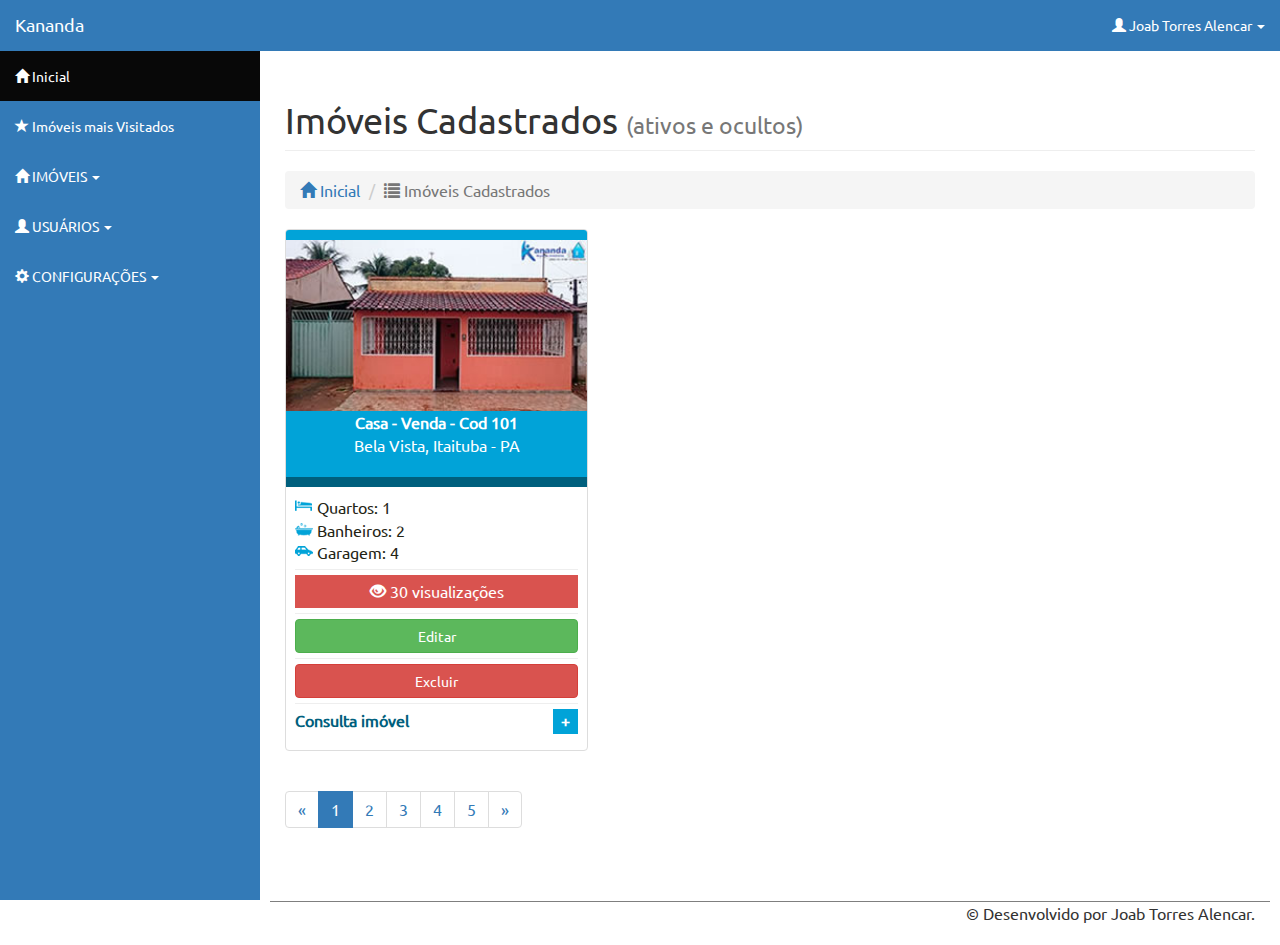
<file: imoveis-cadastrados.html>
<!DOCTYPE html>
<html lang="pt-br">
    <head>
        <meta charset="utf-8">
        <meta http-equiv="X-UA-Compatible" content="IE=edge">
        <meta name="viewport" content="width=device-width, initial-scale=1">
        <title>Kananda Negócios Imobiliários</title>

        <!-- Bootstrap -->
        <link href="css/bootstrap.min.css" rel="stylesheet">
        <!-- Estilo -->
        <link href="css/estilo.css" rel="stylesheet">

        <!-- HTML5 shim e Respond.js para suporte no IE8 de elementos HTML5 e media queries -->
        <!-- ALERTA: Respond.js não funciona se você visualizar uma página file:// -->
        <!--[if lt IE 9]>
          <script src="https://oss.maxcdn.com/html5shiv/3.7.3/html5shiv.min.js"></script>
          <script src="https://oss.maxcdn.com/respond/1.4.2/respond.min.js"></script>
        <![endif]-->
    </head>
    <body>
        <div id="wrapper">

            <!-- Navigation -->
            <nav class="navbar navbar-inverse navbar-fixed-top" role="navigation">
                <!-- Brand and toggle get grouped for better mobile display -->
                <div class="navbar-header">
                    <button type="button" class="navbar-toggle" data-toggle="collapse" data-target=".navbar-ex1-collapse">
                        <span class="sr-only">Toggle navigation</span>
                        <span class="icon-bar"></span>
                        <span class="icon-bar"></span>
                        <span class="icon-bar"></span>
                    </button>
                    <a class="navbar-brand" href="index.html">Kananda</a>
                </div>
                <ul class="nav navbar-right top-nav">
                    <li class="dropdown">
                        <a href="#" class="dropdown-toggle" data-toggle="dropdown"> <span class="glyphicon glyphicon-user"></span> Joab Torres Alencar <b class="caret"></b></a>
                        <ul class="dropdown-menu">
                            <li>
                                <a href="#"> <span class="glyphicon glyphicon-user"></span> Alterar</a>
                            </li>
                            <li class="divider"></li>
                            <li>
                                <a href="#"> <span class="glyphicon glyphicon-off"></span> Sair</a>
                            </li>
                        </ul>
                    </li>
                </ul>
                <div class="collapse navbar-collapse navbar-ex1-collapse">
                    <ul class="nav navbar-nav side-nav">
                        <li class="active">
                            <a href="index.html"><span class="glyphicon glyphicon-home"></span> Inicial</a>
                        </li>
                        <li>
                            <a href="imoveis-mais-visitados.html"><span class="glyphicon glyphicon-star"></span> Imóveis mais Visitados</a>
                        </li>
                        <li>
                            <a href="javascript:;" data-toggle="collapse" data-target="#imoveis"> <span class="glyphicon glyphicon-home"></span> IMÓVEIS <b class="caret"></b></a>
                            <ul id="imoveis" class="collapse">
                                <li>
                                    <a href="cadastrar-novo-imovel.html"><span class="glyphicon glyphicon-plus-sign"></span> Cadastrar Novo Imóvel</a>
                                </li>
                                <li>
                                    <a href="imoveis-cadastrados.html"><span class="glyphicon glyphicon-list"></span> Imóveis Cadastrados</a>
                                </li>
                                <li>
                                    <a href="#"><span class="glyphicon glyphicon-search"></span> Pesquisar Imóveis</a>
                                </li>
                                <li>
                                    <a href="#"><span class="glyphicon glyphicon-list"></span> Imóveis Ocultos</a>
                                </li>
                            </ul>
                        </li>
                        <li>
                            <a href="javascript:;" data-toggle="collapse" data-target="#usuarios"><span class="glyphicon glyphicon-user"></span> USUÁRIOS <b class="caret"></b></a>
                            <ul id="usuarios" class="collapse">
                                <li>
                                    <a href="#"><span class="glyphicon glyphicon-plus-sign"></span> Cadastrar Novo Usuário</a>
                                </li>
                                <li>
                                    <a href="#"><span class="glyphicon glyphicon-list"></span> Exibir Usuários Cadastrados</a>
                                </li>
                                <li>
                                    <a href="#"><span class="glyphicon glyphicon-search"></span> Pesquisar usuários</a>
                                </li>
                            </ul>
                        </li>
                        <li>
                            <a href="javascript:;" data-toggle="collapse" data-target="#configuracoes"><span class=" glyphicon glyphicon-cog"></span> CONFIGURAÇÕES <b class="caret"></b></a>
                            <ul id="configuracoes" class="collapse">
                                <li>
                                    <a href="#"><span class=" glyphicon glyphicon-wrench"></span> Configurações Gerais</a>
                                </li>
                                <li>
                                    <a href="#"><span class="glyphicon glyphicon-picture"></span> Configurações Slideshow</a>
                                </li>
                            </ul>
                        </li>

                    </ul>
                </div>
                <!-- /.navbar-collapse -->
            </nav>

            <div id="page-wrapper">
                <div class="container-fluid">
                    <section class="row">
                        <article class="col-md-12" id="container-breadcrumb">
                            <header class="page-header"><h1>Imóveis Cadastrados <small>(ativos e ocultos)</small></h1></header>
                            <ol class="breadcrumb">
                                <li><a href="index.html"><span class="glyphicon glyphicon-home"></span> Inicial</a></li>
                                <li class="active"><span class="glyphicon glyphicon-list"></span> Imóveis Cadastrados</li>
                            </ol>
                        </article><!--fim container-breadcrumb-->
                        <article id="container-imoveis">
                            <!-- IMOVEL -->
                            <article class="col-md-4">
                                <div class="thumbnail">
                                    <div class="dest-img">
                                        <a href="">
                                            <img src="imagens/casa.jpg" class="img-responsive" alt=""> 
                                            <p class="text-center title-nome">Casa - Venda - Cod 101 	
                                                <br>
                                                <span class="title-endereco">Bela Vista, Itaituba - PA</span>
                                            </p>
                                        </a>
                                    </div>
                                    <div class="caption">
                                        <ul class="list-unstyled">
                                            <li><span class="ic-qua"></span> Quartos: 1</li>
                                            <li><span class="ic-ba"></span> Banheiros: 2</li>
                                            <li><span class="ic-gar"></span> Garagem: 4</li>
                                            <li><hr></li>
                                            <li class="text-center bg-danger"> <span class=" glyphicon glyphicon-eye-open"></span> 30 visualizações</li>
                                            <li><hr></li>
                                            <li><a href="#" class="btn btn-success btn-block">Editar</a></li>
                                            <li><hr></li>
                                            <li><a href="#" class="btn btn-danger btn-block">Excluir</a></li>
                                            <li><hr></li>
                                            <li><a href="#">Consulta imóvel<span class="ic-mais float-right">+</span></a></li>
                                        </ul>
                                    </div>
                                </div>
                            </article><!-- FIM IMOVEL -->

                            <div class="col-xs-12">
                                <ul class="pagination">
                                    <li><a href="#">&laquo;</a></li>
                                    <li class="active"><a href="#">1</a></li>
                                    <li><a href="#">2</a></li>
                                    <li><a href="#">3</a></li>
                                    <li><a href="#">4</a></li>
                                    <li><a href="#">5</a></li>
                                    <li><a href="#">&raquo;</a></li>
                                </ul>
                            </div>
                        </article>
                        <!--fim container-imoveis-->
                    </section> 
                    <!--fim row-->
                    <footer class="row clear" id="container-footer">
                        <div class="col-xs-12">
                            <p class="text-right">&copy; Desenvolvido por Joab Torres Alencar.</p>
                        </div>
                    </footer>
                </div>
            </div>
            <!-- /#page-wrapper -->

        </div>
        <!-- /#wrapper -->

        <!-- jQuery (obrigatório para plugins JavaScript do Bootstrap) -->
        <!--<script src="https://ajax.googleapis.com/ajax/libs/jquery/1.12.4/jquery.min.js"></script>-->
        <script src="js/jquery.js"></script>
        <!-- Inclui todos os plugins compilados (abaixo), ou inclua arquivos separadados se necessário -->
        <script src="js/bootstrap.min.js"></script>
    </body>
</html>
</file>
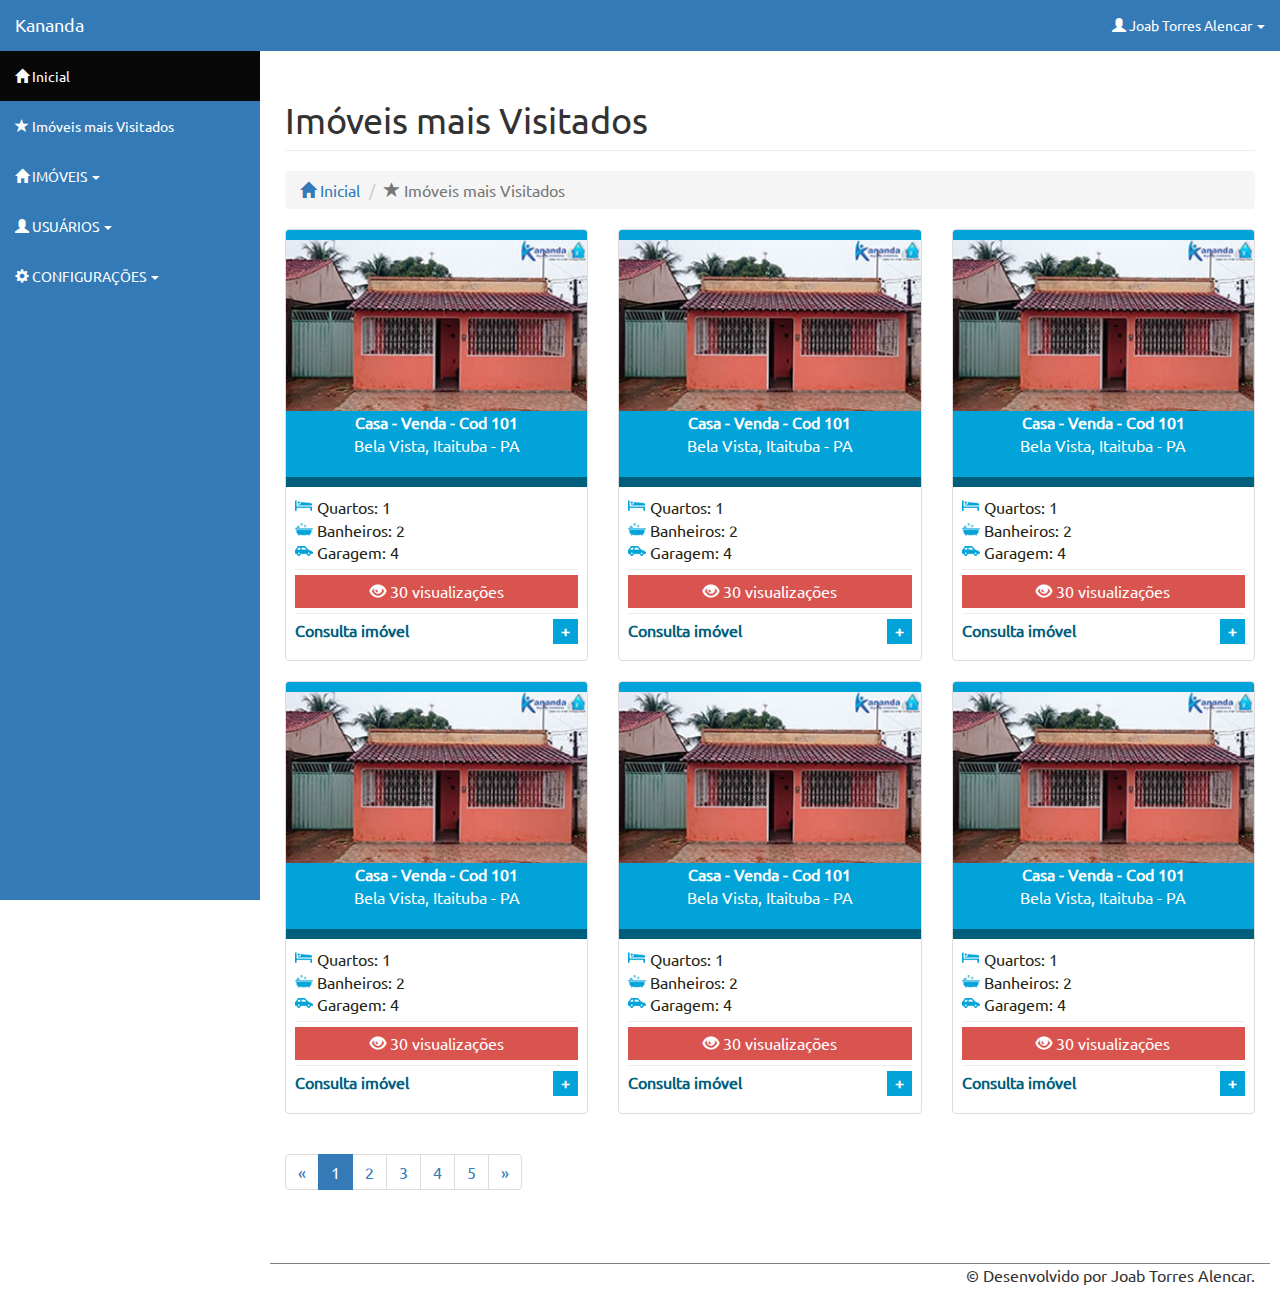
<file: imoveis-mais-visitados.html>
<!DOCTYPE html>
<html lang="pt-br">
    <head>
        <meta charset="utf-8">
        <meta http-equiv="X-UA-Compatible" content="IE=edge">
        <meta name="viewport" content="width=device-width, initial-scale=1">
        <title>Kananda Negócios Imobiliários</title>

        <!-- Bootstrap -->
        <link href="css/bootstrap.min.css" rel="stylesheet">
        <!-- Estilo -->
        <link href="css/estilo.css" rel="stylesheet">

        <!-- HTML5 shim e Respond.js para suporte no IE8 de elementos HTML5 e media queries -->
        <!-- ALERTA: Respond.js não funciona se você visualizar uma página file:// -->
        <!--[if lt IE 9]>
          <script src="https://oss.maxcdn.com/html5shiv/3.7.3/html5shiv.min.js"></script>
          <script src="https://oss.maxcdn.com/respond/1.4.2/respond.min.js"></script>
        <![endif]-->
    </head>
    <body>
        <div id="wrapper">

            <!-- Navigation -->
            <nav class="navbar navbar-inverse navbar-fixed-top" role="navigation">
                <!-- Brand and toggle get grouped for better mobile display -->
                <div class="navbar-header">
                    <button type="button" class="navbar-toggle" data-toggle="collapse" data-target=".navbar-ex1-collapse">
                        <span class="sr-only">Toggle navigation</span>
                        <span class="icon-bar"></span>
                        <span class="icon-bar"></span>
                        <span class="icon-bar"></span>
                    </button>
                    <a class="navbar-brand" href="index.html">Kananda</a>
                </div>
                <ul class="nav navbar-right top-nav">
                    <li class="dropdown">
                        <a href="#" class="dropdown-toggle" data-toggle="dropdown"> <span class="glyphicon glyphicon-user"></span> Joab Torres Alencar <b class="caret"></b></a>
                        <ul class="dropdown-menu">
                            <li>
                                <a href="#"> <span class="glyphicon glyphicon-user"></span> Alterar</a>
                            </li>
                            <li class="divider"></li>
                            <li>
                                <a href="#"> <span class="glyphicon glyphicon-off"></span> Sair</a>
                            </li>
                        </ul>
                    </li>
                </ul>
                <div class="collapse navbar-collapse navbar-ex1-collapse">
                    <ul class="nav navbar-nav side-nav">
                        <li class="active">
                            <a href="index.html"><span class="glyphicon glyphicon-home"></span> Inicial</a>
                        </li>
                        <li>
                            <a href="imoveis-mais-visitados.html"><span class="glyphicon glyphicon-star"></span> Imóveis mais Visitados</a>
                        </li>
                        <li>
                            <a href="javascript:;" data-toggle="collapse" data-target="#imoveis"> <span class="glyphicon glyphicon-home"></span> IMÓVEIS <b class="caret"></b></a>
                            <ul id="imoveis" class="collapse">
                                <li>
                                    <a href="#"><span class="glyphicon glyphicon-plus-sign"></span> Cadastrar Novo Imóvel</a>
                                </li>
                                <li>
                                    <a href="#"><span class="glyphicon glyphicon-list"></span> Exibir Imóvel Cadastrados</a>
                                </li>
                                <li>
                                    <a href="#"><span class="glyphicon glyphicon-search"></span> Pesquisar Imóveis</a>
                                </li>
                                <li>
                                    <a href="#"><span class="glyphicon glyphicon-list"></span> Imóveis Ocultos</a>
                                </li>
                            </ul>
                        </li>
                        <li>
                            <a href="javascript:;" data-toggle="collapse" data-target="#usuarios"><span class="glyphicon glyphicon-user"></span> USUÁRIOS <b class="caret"></b></a>
                            <ul id="usuarios" class="collapse">
                                <li>
                                    <a href="#"><span class="glyphicon glyphicon-plus-sign"></span> Cadastrar Novo Usuário</a>
                                </li>
                                <li>
                                    <a href="#"><span class="glyphicon glyphicon-list"></span> Exibir Usuários Cadastrados</a>
                                </li>
                                <li>
                                    <a href="#"><span class="glyphicon glyphicon-search"></span> Pesquisar usuários</a>
                                </li>
                            </ul>
                        </li>
                        <li>
                            <a href="javascript:;" data-toggle="collapse" data-target="#configuracoes"><span class=" glyphicon glyphicon-cog"></span> CONFIGURAÇÕES <b class="caret"></b></a>
                            <ul id="configuracoes" class="collapse">
                                <li>
                                    <a href="#"><span class=" glyphicon glyphicon-wrench"></span> Configurações Gerais</a>
                                </li>
                                <li>
                                    <a href="#"><span class="glyphicon glyphicon-picture"></span> Configurações Slideshow</a>
                                </li>
                            </ul>
                        </li>

                    </ul>
                </div>
                <!-- /.navbar-collapse -->
            </nav>

            <div id="page-wrapper">
                <div class="container-fluid">
                    <section class="row">
                        <article class="col-md-12" id="container-breadcrumb">
                            <header class="page-header"><h1>Imóveis mais Visitados</h1></header>
                            <ol class="breadcrumb">
                                <li><a href="index.html"><span class="glyphicon glyphicon-home"></span> Inicial</a></li>
                                <li class="active"><span class="glyphicon glyphicon-star"></span> Imóveis mais Visitados</li>
                            </ol>
                        </article><!--fim container-breadcrumb-->
                        <article id="container-imoveis">
                            <!-- IMOVEL -->
                            <article class="col-md-4">
                                <div class="thumbnail">
                                    <div class="dest-img">
                                        <a href="">
                                            <img src="imagens/casa.jpg" class="img-responsive" alt=""> 
                                            <p class="text-center title-nome">Casa - Venda - Cod 101 	
                                                <br>
                                                <span class="title-endereco">Bela Vista, Itaituba - PA</span>
                                            </p>
                                        </a>
                                    </div>
                                    <div class="caption">
                                        <ul class="list-unstyled">
                                            <li><span class="ic-qua"></span> Quartos: 1</li>
                                            <li><span class="ic-ba"></span> Banheiros: 2</li>
                                            <li><span class="ic-gar"></span> Garagem: 4</li>
                                            <li><hr></li>
                                            <li class="text-center bg-danger"> <span class=" glyphicon glyphicon-eye-open"></span> 30 visualizações</li>
                                            <li><hr></li>
                                            <li><a href="#">Consulta imóvel<span class="ic-mais float-right">+</span></a></li>
                                        </ul>
                                    </div>
                                </div>
                            </article><!-- FIM IMOVEL -->
                            <!-- IMOVEL -->
                            <article class="col-md-4">
                                <div class="thumbnail">
                                    <div class="dest-img">
                                        <a href="">
                                            <img src="imagens/casa.jpg" class="img-responsive" alt=""> 
                                            <p class="text-center title-nome">Casa - Venda - Cod 101 	
                                                <br>
                                                <span class="title-endereco">Bela Vista, Itaituba - PA</span>
                                            </p>
                                        </a>
                                    </div>
                                    <div class="caption">
                                        <ul class="list-unstyled">
                                            <li><span class="ic-qua"></span> Quartos: 1</li>
                                            <li><span class="ic-ba"></span> Banheiros: 2</li>
                                            <li><span class="ic-gar"></span> Garagem: 4</li>
                                            <li><hr></li>
                                            <li class="text-center bg-danger"> <span class=" glyphicon glyphicon-eye-open"></span> 30 visualizações</li>
                                            <li><hr></li>
                                            <li><a href="#">Consulta imóvel<span class="ic-mais float-right">+</span></a></li>
                                        </ul>
                                    </div>
                                </div>
                            </article><!-- FIM IMOVEL -->
                            <!-- IMOVEL -->
                            <article class="col-md-4">
                                <div class="thumbnail">
                                    <div class="dest-img">
                                        <a href="">
                                            <img src="imagens/casa.jpg" class="img-responsive" alt=""> 
                                            <p class="text-center title-nome">Casa - Venda - Cod 101 	
                                                <br>
                                                <span class="title-endereco">Bela Vista, Itaituba - PA</span>
                                            </p>
                                        </a>
                                    </div>
                                    <div class="caption">
                                        <ul class="list-unstyled">
                                            <li><span class="ic-qua"></span> Quartos: 1</li>
                                            <li><span class="ic-ba"></span> Banheiros: 2</li>
                                            <li><span class="ic-gar"></span> Garagem: 4</li>
                                            <li><hr></li>
                                            <li class="text-center bg-danger"> <span class=" glyphicon glyphicon-eye-open"></span> 30 visualizações</li>
                                            <li><hr></li>
                                            <li><a href="#">Consulta imóvel<span class="ic-mais float-right">+</span></a></li>
                                        </ul>
                                    </div>
                                </div>
                            </article><!-- FIM IMOVEL -->
                            <!-- IMOVEL -->
                            <article class="col-md-4">
                                <div class="thumbnail">
                                    <div class="dest-img">
                                        <a href="">
                                            <img src="imagens/casa.jpg" class="img-responsive" alt=""> 
                                            <p class="text-center title-nome">Casa - Venda - Cod 101 	
                                                <br>
                                                <span class="title-endereco">Bela Vista, Itaituba - PA</span>
                                            </p>
                                        </a>
                                    </div>
                                    <div class="caption">
                                        <ul class="list-unstyled">
                                            <li><span class="ic-qua"></span> Quartos: 1</li>
                                            <li><span class="ic-ba"></span> Banheiros: 2</li>
                                            <li><span class="ic-gar"></span> Garagem: 4</li>
                                            <li><hr></li>
                                            <li class="text-center bg-danger"> <span class=" glyphicon glyphicon-eye-open"></span> 30 visualizações</li>
                                            <li><hr></li>
                                            <li><a href="#">Consulta imóvel<span class="ic-mais float-right">+</span></a></li>
                                        </ul>
                                    </div>
                                </div>
                            </article><!-- FIM IMOVEL -->
                            <!-- IMOVEL -->
                            <article class="col-md-4">
                                <div class="thumbnail">
                                    <div class="dest-img">
                                        <a href="">
                                            <img src="imagens/casa.jpg" class="img-responsive" alt=""> 
                                            <p class="text-center title-nome">Casa - Venda - Cod 101 	
                                                <br>
                                                <span class="title-endereco">Bela Vista, Itaituba - PA</span>
                                            </p>
                                        </a>
                                    </div>
                                    <div class="caption">
                                        <ul class="list-unstyled">
                                            <li><span class="ic-qua"></span> Quartos: 1</li>
                                            <li><span class="ic-ba"></span> Banheiros: 2</li>
                                            <li><span class="ic-gar"></span> Garagem: 4</li>
                                            <li><hr></li>
                                            <li class="text-center bg-danger"> <span class=" glyphicon glyphicon-eye-open"></span> 30 visualizações</li>
                                            <li><hr></li>
                                            <li><a href="#">Consulta imóvel<span class="ic-mais float-right">+</span></a></li>
                                        </ul>
                                    </div>
                                </div>
                            </article><!-- FIM IMOVEL -->
                            <!-- IMOVEL -->
                            <article class="col-md-4">
                                <div class="thumbnail">
                                    <div class="dest-img">
                                        <a href="">
                                            <img src="imagens/casa.jpg" class="img-responsive" alt=""> 
                                            <p class="text-center title-nome">Casa - Venda - Cod 101 	
                                                <br>
                                                <span class="title-endereco">Bela Vista, Itaituba - PA</span>
                                            </p>
                                        </a>
                                    </div>
                                    <div class="caption">
                                        <ul class="list-unstyled">
                                            <li><span class="ic-qua"></span> Quartos: 1</li>
                                            <li><span class="ic-ba"></span> Banheiros: 2</li>
                                            <li><span class="ic-gar"></span> Garagem: 4</li>
                                            <li><hr></li>
                                            <li class="text-center bg-danger"> <span class=" glyphicon glyphicon-eye-open"></span> 30 visualizações</li>
                                            <li><hr></li>
                                            <li><a href="#">Consulta imóvel<span class="ic-mais float-right">+</span></a></li>
                                        </ul>
                                    </div>
                                </div>
                            </article><!-- FIM IMOVEL -->
                            <div class="col-xs-12">
                                <ul class="pagination">
                                    <li><a href="#">&laquo;</a></li>
                                    <li class="active"><a href="#">1</a></li>
                                    <li><a href="#">2</a></li>
                                    <li><a href="#">3</a></li>
                                    <li><a href="#">4</a></li>
                                    <li><a href="#">5</a></li>
                                    <li><a href="#">&raquo;</a></li>
                                </ul>
                            </div>
                        </article>
                        <!--fim container-imoveis-->
                    </section> 
                    <!--fim row-->
                    <footer class="row clear" id="container-footer">
                        <div class="col-xs-12">
                            <p class="text-right">&copy; Desenvolvido por Joab Torres Alencar.</p>
                        </div>
                    </footer>
                </div>
            </div>
            <!-- /#page-wrapper -->

        </div>
        <!-- /#wrapper -->

        <!-- jQuery (obrigatório para plugins JavaScript do Bootstrap) -->
        <!--<script src="https://ajax.googleapis.com/ajax/libs/jquery/1.12.4/jquery.min.js"></script>-->
        <script src="js/jquery.js"></script>
        <!-- Inclui todos os plugins compilados (abaixo), ou inclua arquivos separadados se necessário -->
        <script src="js/bootstrap.min.js"></script>
    </body>
</html>
</file>
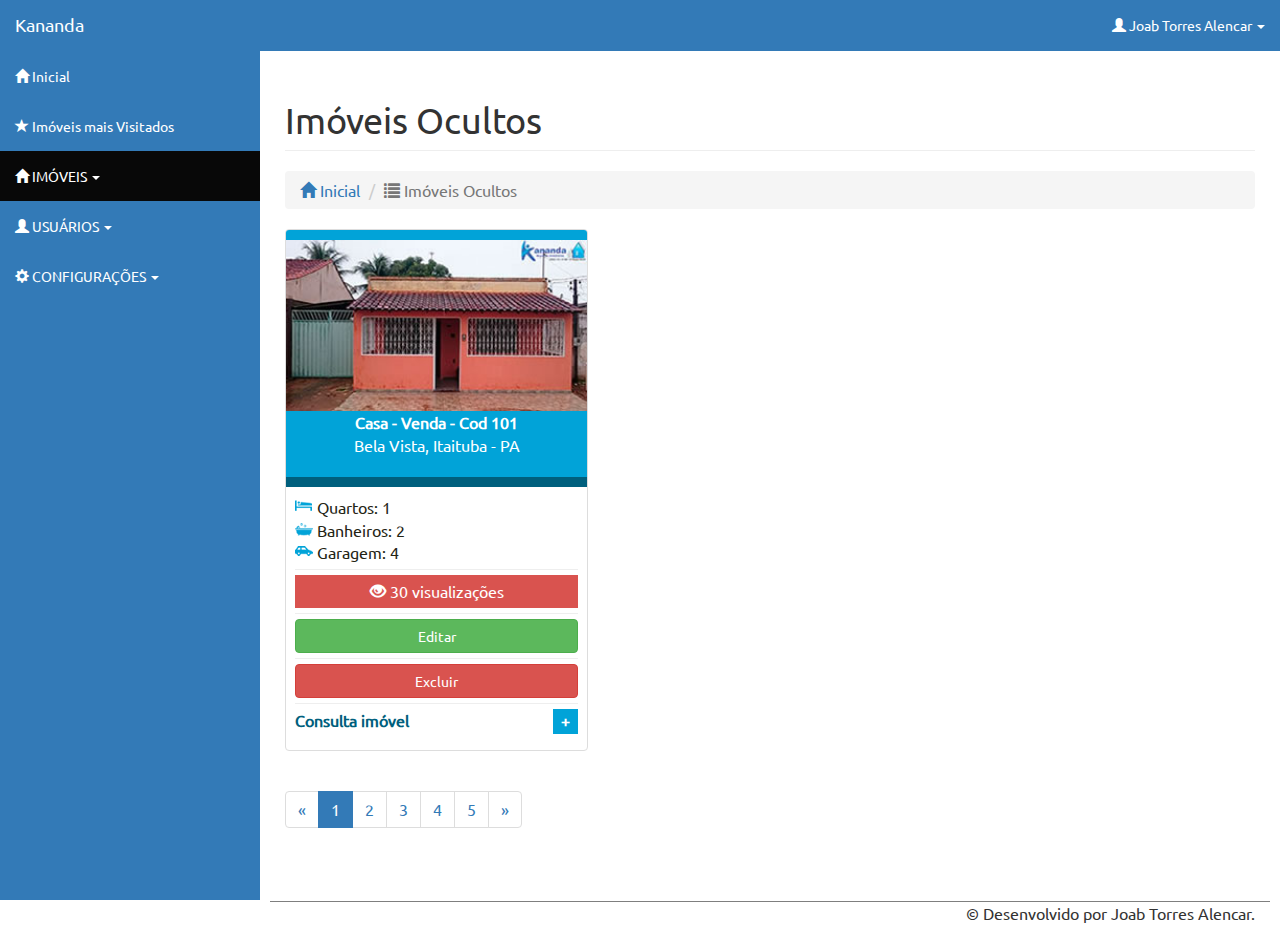
<file: imoveis-ocultos.html>
<!DOCTYPE html>
<html lang="pt-br">
    <head>
        <meta charset="utf-8">
        <meta http-equiv="X-UA-Compatible" content="IE=edge">
        <meta name="viewport" content="width=device-width, initial-scale=1">
        <title>Kananda Negócios Imobiliários</title>

        <!-- Bootstrap -->
        <link href="css/bootstrap.min.css" rel="stylesheet">
        <!-- Estilo -->
        <link href="css/estilo.css" rel="stylesheet">

        <!-- HTML5 shim e Respond.js para suporte no IE8 de elementos HTML5 e media queries -->
        <!-- ALERTA: Respond.js não funciona se você visualizar uma página file:// -->
        <!--[if lt IE 9]>
          <script src="https://oss.maxcdn.com/html5shiv/3.7.3/html5shiv.min.js"></script>
          <script src="https://oss.maxcdn.com/respond/1.4.2/respond.min.js"></script>
        <![endif]-->
    </head>
    <body>
        <div id="wrapper">

            <!-- Navigation -->
            <nav class="navbar navbar-inverse navbar-fixed-top" role="navigation">
                <!-- Brand and toggle get grouped for better mobile display -->
                <div class="navbar-header">
                    <button type="button" class="navbar-toggle" data-toggle="collapse" data-target=".navbar-ex1-collapse">
                        <span class="sr-only">Toggle navigation</span>
                        <span class="icon-bar"></span>
                        <span class="icon-bar"></span>
                        <span class="icon-bar"></span>
                    </button>
                    <a class="navbar-brand" href="index.html">Kananda</a>
                </div>
                <ul class="nav navbar-right top-nav">
                    <li class="dropdown">
                        <a href="#" class="dropdown-toggle" data-toggle="dropdown"> <span class="glyphicon glyphicon-user"></span> Joab Torres Alencar <b class="caret"></b></a>
                        <ul class="dropdown-menu">
                            <li>
                                <a href="#"> <span class="glyphicon glyphicon-user"></span> Alterar</a>
                            </li>
                            <li class="divider"></li>
                            <li>
                                <a href="#"> <span class="glyphicon glyphicon-off"></span> Sair</a>
                            </li>
                        </ul>
                    </li>
                </ul>
                <div class="collapse navbar-collapse navbar-ex1-collapse">
                    <ul class="nav navbar-nav side-nav">
                        <li >
                            <a href="index.html"><span class="glyphicon glyphicon-home"></span> Inicial</a>
                        </li>
                        <li>
                            <a href="imoveis-mais-visitados.html"><span class="glyphicon glyphicon-star"></span> Imóveis mais Visitados</a>
                        </li>
                        <li class="active">
                            <a href="javascript:;" data-toggle="collapse" data-target="#imoveis"> <span class="glyphicon glyphicon-home"></span> IMÓVEIS <b class="caret"></b></a>
                            <ul id="imoveis" class="collapse">
                                <li>
                                    <a href="cadastrar-novo-imovel.html"><span class="glyphicon glyphicon-plus-sign"></span> Cadastrar Novo Imóvel</a>
                                </li>
                                <li>
                                    <a href="imoveis-cadastrados.html"><span class="glyphicon glyphicon-list"></span> Imóveis Cadastrados</a>
                                </li>
                                <li>
                                    <a href="pesquisar-imoveis.html"><span class="glyphicon glyphicon-search"></span> Pesquisar Imóveis</a>
                                </li>
                                <li class="active">
                                    <a href="imoveis-ocultos.html"><span class="glyphicon glyphicon-list"></span> Imóveis Ocultos</a>
                                </li>
                            </ul>
                        </li>
                        <li>
                            <a href="javascript:;" data-toggle="collapse" data-target="#usuarios"><span class="glyphicon glyphicon-user"></span> USUÁRIOS <b class="caret"></b></a>
                            <ul id="usuarios" class="collapse">
                                <li>
                                    <a href="#"><span class="glyphicon glyphicon-plus-sign"></span> Cadastrar Novo Usuário</a>
                                </li>
                                <li>
                                    <a href="#"><span class="glyphicon glyphicon-list"></span> Exibir Usuários Cadastrados</a>
                                </li>
                                <li>
                                    <a href="#"><span class="glyphicon glyphicon-search"></span> Pesquisar usuários</a>
                                </li>
                            </ul>
                        </li>
                        <li>
                            <a href="javascript:;" data-toggle="collapse" data-target="#configuracoes"><span class=" glyphicon glyphicon-cog"></span> CONFIGURAÇÕES <b class="caret"></b></a>
                            <ul id="configuracoes" class="collapse">
                                <li>
                                    <a href="#"><span class=" glyphicon glyphicon-wrench"></span> Configurações Gerais</a>
                                </li>
                                <li>
                                    <a href="#"><span class="glyphicon glyphicon-picture"></span> Configurações Slideshow</a>
                                </li>
                            </ul>
                        </li>

                    </ul>
                </div>
                <!-- /.navbar-collapse -->
            </nav>

            <div id="page-wrapper">
                <div class="container-fluid">
                    <section class="row">
                        <article class="col-md-12" id="container-breadcrumb">
                            <header class="page-header"><h1>Imóveis Ocultos</h1></header>
                            <ol class="breadcrumb">
                                <li><a href="index.html"><span class="glyphicon glyphicon-home"></span> Inicial</a></li>
                                <li class="active"><span class="glyphicon glyphicon-list"></span> Imóveis Ocultos</li>
                            </ol>
                        </article><!--fim container-breadcrumb-->
                        <article id="container-imoveis">
                            <!-- IMOVEL -->
                            <article class="col-md-4">
                                <div class="thumbnail">
                                    <div class="dest-img">
                                        <a href="">
                                            <img src="imagens/casa.jpg" class="img-responsive" alt=""> 
                                            <p class="text-center title-nome">Casa - Venda - Cod 101 	
                                                <br>
                                                <span class="title-endereco">Bela Vista, Itaituba - PA</span>
                                            </p>
                                        </a>
                                    </div>
                                    <div class="caption">
                                        <ul class="list-unstyled">
                                            <li><span class="ic-qua"></span> Quartos: 1</li>
                                            <li><span class="ic-ba"></span> Banheiros: 2</li>
                                            <li><span class="ic-gar"></span> Garagem: 4</li>
                                            <li><hr></li>
                                            <li class="text-center bg-danger"> <span class=" glyphicon glyphicon-eye-open"></span> 30 visualizações</li>
                                            <li><hr></li>
                                            <li><a href="#" class="btn btn-success btn-block">Editar</a></li>
                                            <li><hr></li>
                                            <li><a href="#" class="btn btn-danger btn-block">Excluir</a></li>
                                            <li><hr></li>
                                            <li><a href="#">Consulta imóvel<span class="ic-mais float-right">+</span></a></li>
                                        </ul>
                                    </div>
                                </div>
                            </article><!-- FIM IMOVEL -->

                            <div class="col-xs-12">
                                <ul class="pagination">
                                    <li><a href="#">&laquo;</a></li>
                                    <li class="active"><a href="#">1</a></li>
                                    <li><a href="#">2</a></li>
                                    <li><a href="#">3</a></li>
                                    <li><a href="#">4</a></li>
                                    <li><a href="#">5</a></li>
                                    <li><a href="#">&raquo;</a></li>
                                </ul>
                            </div>
                        </article>
                        <!--fim container-imoveis-->
                    </section> 
                    <!--fim row-->
                    <footer class="row clear" id="container-footer">
                        <div class="col-xs-12">
                            <p class="text-right">&copy; Desenvolvido por Joab Torres Alencar.</p>
                        </div>
                    </footer>
                </div>
            </div>
            <!-- /#page-wrapper -->

        </div>
        <!-- /#wrapper -->

        <!-- jQuery (obrigatório para plugins JavaScript do Bootstrap) -->
        <!--<script src="https://ajax.googleapis.com/ajax/libs/jquery/1.12.4/jquery.min.js"></script>-->
        <script src="js/jquery.js"></script>
        <!-- Inclui todos os plugins compilados (abaixo), ou inclua arquivos separadados se necessário -->
        <script src="js/bootstrap.min.js"></script>
    </body>
</html>
</file>
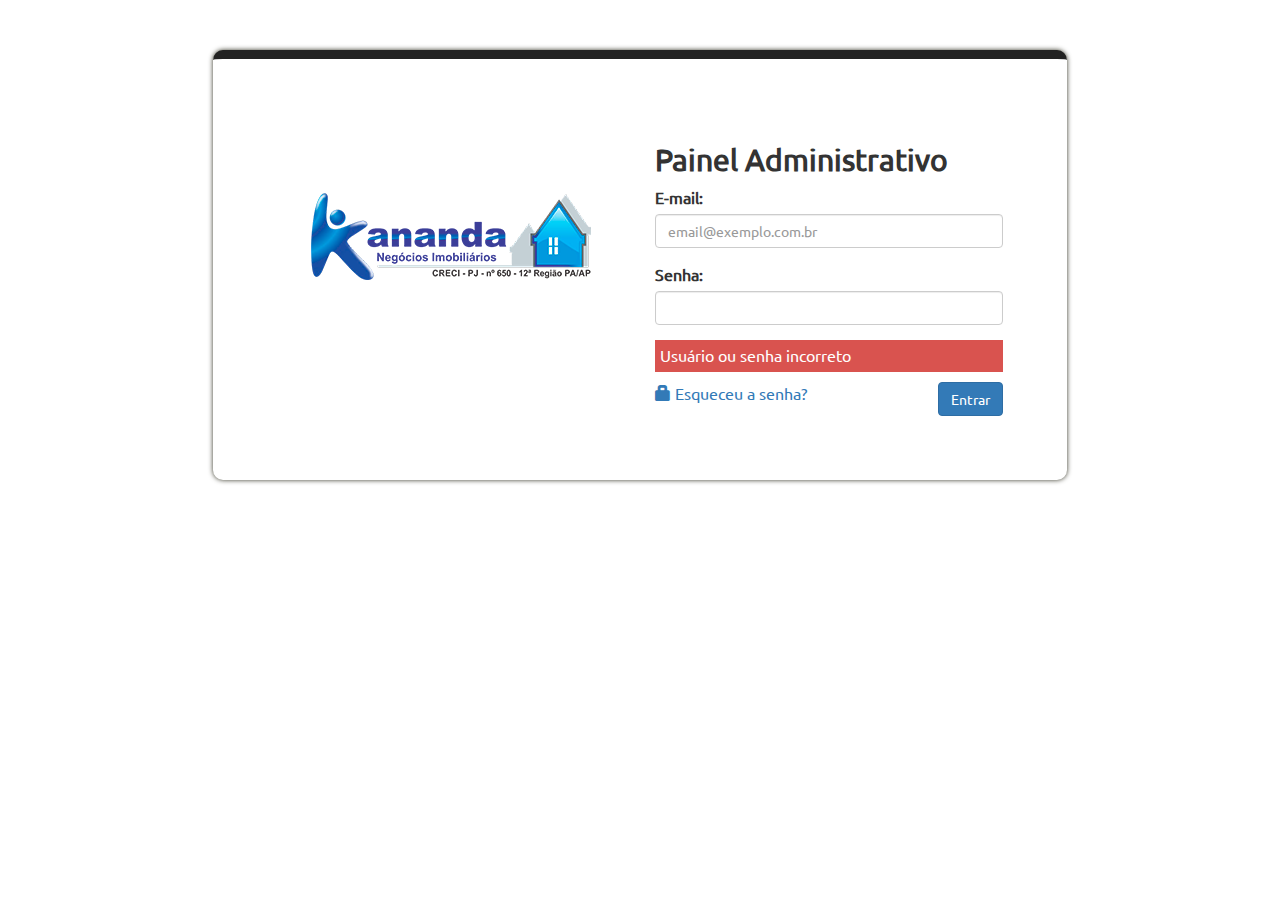
<file: login.html>
<!DOCTYPE html>
<html lang="pt-br">
    <head>
        <meta charset="utf-8">
        <meta http-equiv="X-UA-Compatible" content="IE=edge">
        <meta name="viewport" content="width=device-width, initial-scale=1">
        <title>Kananda Negócios Imobiliários</title>

        <!-- Bootstrap -->
        <link href="css/bootstrap.min.css" rel="stylesheet">
        <!-- Estilo -->
        <link href="css/estilo.css" rel="stylesheet">

        <!-- HTML5 shim e Respond.js para suporte no IE8 de elementos HTML5 e media queries -->
        <!-- ALERTA: Respond.js não funciona se você visualizar uma página file:// -->
        <!--[if lt IE 9]>
          <script src="https://oss.maxcdn.com/html5shiv/3.7.3/html5shiv.min.js"></script>
          <script src="https://oss.maxcdn.com/respond/1.4.2/respond.min.js"></script>
        <![endif]-->
    </head>
    <body>
        <div id="container-painel" class="container-fluid">
            <div class="row">
                <div class="col-md-offset-2 col-md-8 col-sm-offset-1 col-sm-10" id="container-login">
                    <div class="row">
                        <div class="col-md-6">
                            <img src="imagens/logo.png" alt="Kananda Negócios Imobiliários"  class="img-center"/>
                        </div>
                        <div class="col-md-6">
                            <h2 class="font-bold">Painel Administrativo</h2>
                            <form method="POST">
                                <div class="form-group">
                                    <label for="cEmail">E-mail: </label>
                                    <input type="email" name="tEmail" id="cEmail" class="form-control" placeholder="email@exemplo.com.br"/>
                                </div>
                                <div class="form-group">
                                    <label for="cSenha">Senha:</label>
                                    <input type="password" name="tSenha" id="cSenha" class="form-control"/>
                                </div>
                                <p class="bg-danger">Usuário ou senha incorreto</p>
                                <a href="#"><span class="glyphicon glyphicon-lock"></span> Esqueceu a senha?</a>
                                <input type="submit" name="tEnviar" value="Entrar" class="float-right btn btn-primary"/>
                            </form>
                        </div>
                    </div><!--fim row-->
                </div>
            </div><!--fim row-->
        </div><!--fim container-fluid-->

        <!-- jQuery (obrigatório para plugins JavaScript do Bootstrap) -->
        <script src="https://ajax.googleapis.com/ajax/libs/jquery/1.12.4/jquery.min.js"></script>
        <!-- Inclui todos os plugins compilados (abaixo), ou inclua arquivos separadados se necessário -->
        <script src="js/bootstrap.min.js"></script>
        <script src="js/bootstrap.min.js"></script>
    </body>
</html>
</file>
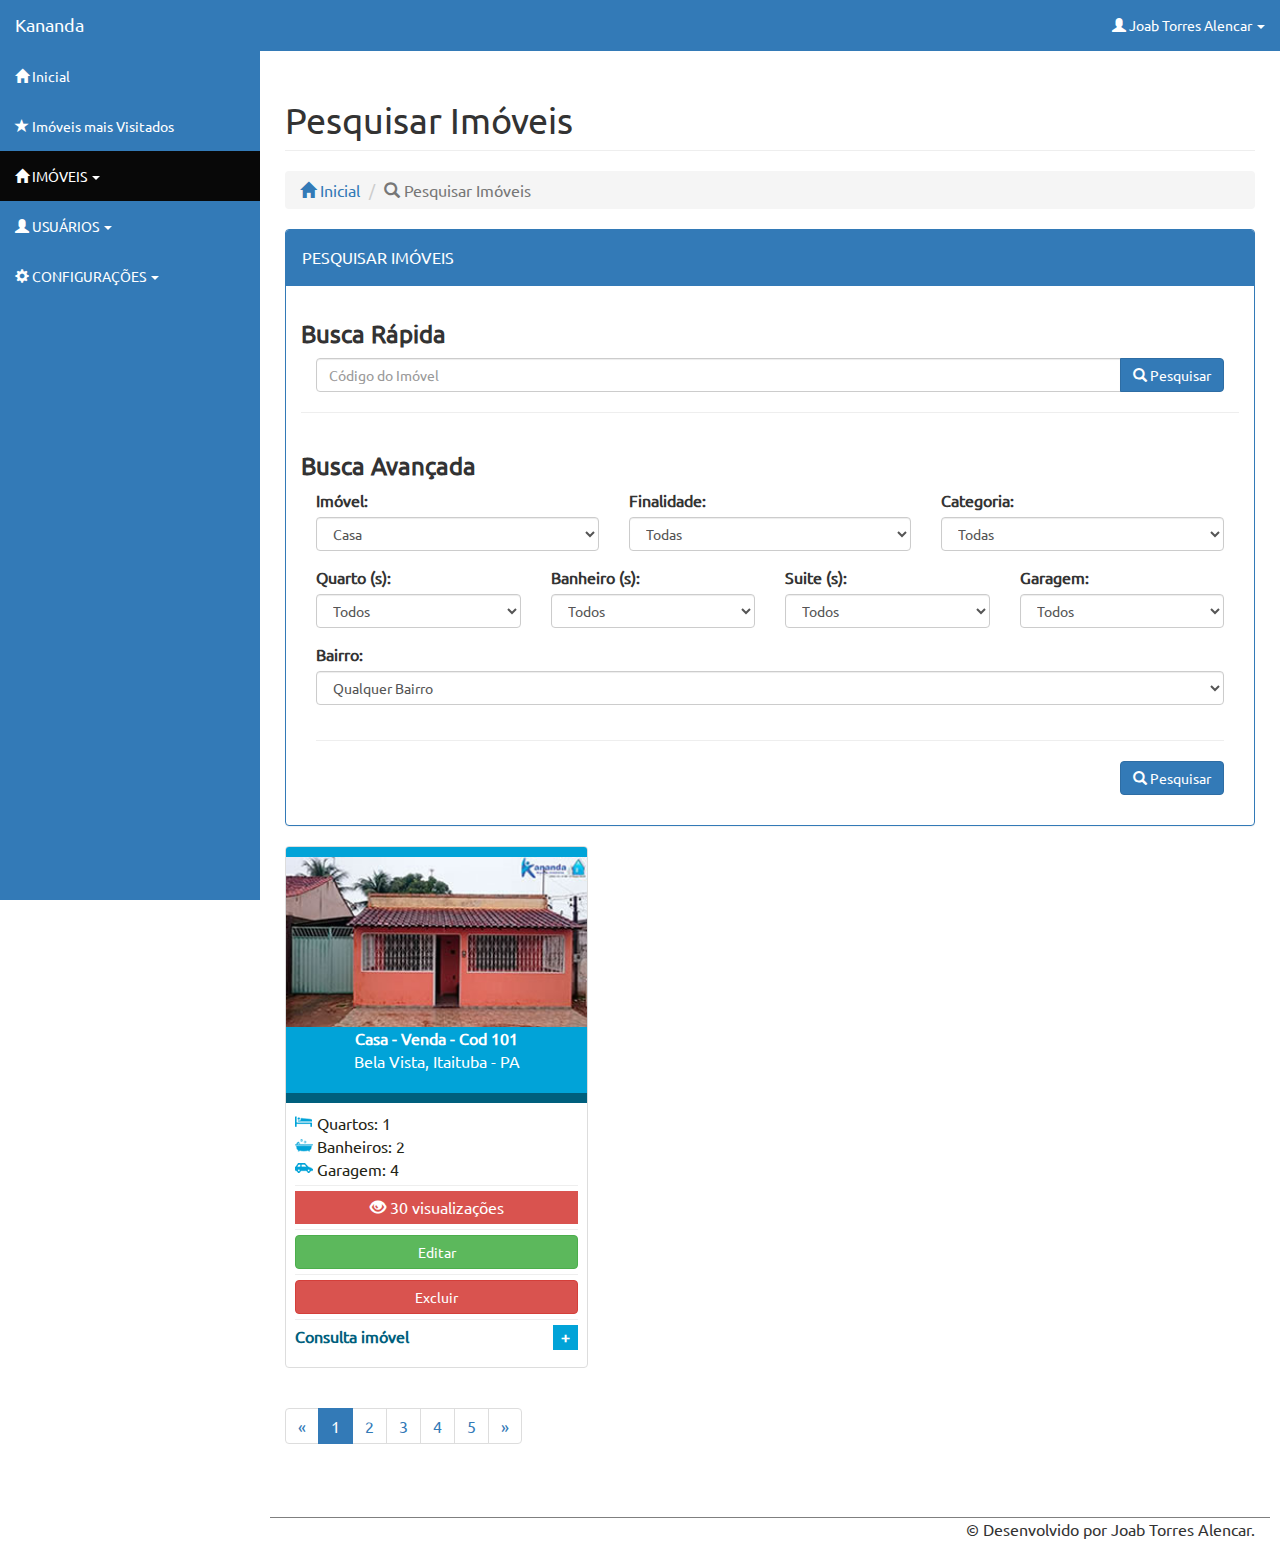
<file: pesquisar-imoveis.html>
<!DOCTYPE html>
<html lang="pt-br">
    <head>
        <meta charset="utf-8">
        <meta http-equiv="X-UA-Compatible" content="IE=edge">
        <meta name="viewport" content="width=device-width, initial-scale=1">
        <title>Kananda Negócios Imobiliários</title>

        <!-- Bootstrap -->
        <link href="css/bootstrap.min.css" rel="stylesheet">
        <!-- Estilo -->
        <link href="css/estilo.css" rel="stylesheet">

        <!-- HTML5 shim e Respond.js para suporte no IE8 de elementos HTML5 e media queries -->
        <!-- ALERTA: Respond.js não funciona se você visualizar uma página file:// -->
        <!--[if lt IE 9]>
          <script src="https://oss.maxcdn.com/html5shiv/3.7.3/html5shiv.min.js"></script>
          <script src="https://oss.maxcdn.com/respond/1.4.2/respond.min.js"></script>
        <![endif]-->
    </head>
    <body>
        <div id="wrapper">

            <!-- Navigation -->
            <nav class="navbar navbar-inverse navbar-fixed-top" role="navigation">
                <!-- Brand and toggle get grouped for better mobile display -->
                <div class="navbar-header">
                    <button type="button" class="navbar-toggle" data-toggle="collapse" data-target=".navbar-ex1-collapse">
                        <span class="sr-only">Toggle navigation</span>
                        <span class="icon-bar"></span>
                        <span class="icon-bar"></span>
                        <span class="icon-bar"></span>
                    </button>
                    <a class="navbar-brand" href="index.html">Kananda</a>
                </div>
                <ul class="nav navbar-right top-nav">
                    <li class="dropdown">
                        <a href="#" class="dropdown-toggle" data-toggle="dropdown"> <span class="glyphicon glyphicon-user"></span> Joab Torres Alencar <b class="caret"></b></a>
                        <ul class="dropdown-menu">
                            <li>
                                <a href="#"> <span class="glyphicon glyphicon-user"></span> Alterar</a>
                            </li>
                            <li class="divider"></li>
                            <li>
                                <a href="#"> <span class="glyphicon glyphicon-off"></span> Sair</a>
                            </li>
                        </ul>
                    </li>
                </ul>
                <div class="collapse navbar-collapse navbar-ex1-collapse">
                    <ul class="nav navbar-nav side-nav">
                        <li >
                            <a href="index.html"><span class="glyphicon glyphicon-home"></span> Inicial</a>
                        </li>
                        <li>
                            <a href="imoveis-mais-visitados.html"><span class="glyphicon glyphicon-star"></span> Imóveis mais Visitados</a>
                        </li>
                        <li  class="active">
                            <a href="javascript:;" data-toggle="collapse" data-target="#imoveis"> <span class="glyphicon glyphicon-home"></span> IMÓVEIS <b class="caret"></b></a>
                            <ul id="imoveis" class="collapse">
                                <li>
                                    <a href="cadastrar-novo-imovel.html"><span class="glyphicon glyphicon-plus-sign"></span> Cadastrar Novo Imóvel</a>
                                </li>
                                <li>
                                    <a href="imoveis-cadastrados.html"><span class="glyphicon glyphicon-list"></span> Imóveis Cadastrados</a>
                                </li>
                                <li class="active">
                                    <a href="pesquisar-imoveis.html"><span class="glyphicon glyphicon-search"></span> Pesquisar Imóveis</a>
                                </li>
                                <li>
                                    <a href="#"><span class="glyphicon glyphicon-list"></span> Imóveis Ocultos</a>
                                </li>
                            </ul>
                        </li>
                        <li>
                            <a href="javascript:;" data-toggle="collapse" data-target="#usuarios"><span class="glyphicon glyphicon-user"></span> USUÁRIOS <b class="caret"></b></a>
                            <ul id="usuarios" class="collapse">
                                <li>
                                    <a href="#"><span class="glyphicon glyphicon-plus-sign"></span> Cadastrar Novo Usuário</a>
                                </li>
                                <li>
                                    <a href="#"><span class="glyphicon glyphicon-list"></span> Exibir Usuários Cadastrados</a>
                                </li>
                                <li>
                                    <a href="#"><span class="glyphicon glyphicon-search"></span> Pesquisar usuários</a>
                                </li>
                            </ul>
                        </li>
                        <li>
                            <a href="javascript:;" data-toggle="collapse" data-target="#configuracoes"><span class=" glyphicon glyphicon-cog"></span> CONFIGURAÇÕES <b class="caret"></b></a>
                            <ul id="configuracoes" class="collapse">
                                <li>
                                    <a href="#"><span class=" glyphicon glyphicon-wrench"></span> Configurações Gerais</a>
                                </li>
                                <li>
                                    <a href="#"><span class="glyphicon glyphicon-picture"></span> Configurações Slideshow</a>
                                </li>
                            </ul>
                        </li>

                    </ul>
                </div>
                <!-- /.navbar-collapse -->
            </nav>

            <div id="page-wrapper">
                <div class="container-fluid">
                    <section class="row">
                        <article class="col-md-12" id="container-breadcrumb">
                            <header class="page-header"><h1>Pesquisar Imóveis</h1></header>
                            <ol class="breadcrumb">
                                <li><a href="index.html"><span class="glyphicon glyphicon-home"></span> Inicial</a></li>
                                <li class="active"><span class="glyphicon glyphicon-search"></span> Pesquisar Imóveis</li>
                            </ol>
                        </article><!--fim container-breadcrumb-->
                        <article class="col-md-12">
                            <section class="panel panel-primary">
                                <header class="panel-heading">PESQUISAR IMÓVEIS</header>
                                <article class="panel-body">
                                    <div class="row"> <!-- buscar rápida -->
                                        <div class="col-md-12">
                                            <h3 class="font-bold">Busca Rápida</h3>
                                            <form method='post' role="form">
                                                <div class="col-md-12">
                                                    <div class="input-group">
                                                        <input type="text" class="form-control" id="cReferencia" name="tReferencia" placeholder="Código do Imóvel">
                                                        <span class="input-group-btn">
                                                            <button class="btn btn-primary" name="tBuscar" id="cBuscar" type="submit"><span class="glyphicon glyphicon-search"></span> Pesquisar</button>
                                                        </span>
                                                    </div><!-- /input-group -->
                                                </div>
                                            </form>
                                        </div>
                                    </div>  <!-- fim buscar rápida -->
                                    <hr>

                                    <div class="row"><!-- buscar avançada -->
                                        <div class="col-md-12">
                                            <h3 class="font-bold">Busca Avançada</h3>
                                            <p class="bg-danger btn-lg ocultar aviso-de-busca">Aviso: <small>Caso deseje fazer uma busca avançada remova o 'código do imóvel' informado a acima.</small></p>
                                            <form action="<?= RAIZ . 'pesquisa' ?>" method='post' role="form" class="form">                
                                                <div class="form-group col-md-4">
                                                    <label for="cSelecionaImovel">Imóvel: </label>
                                                    <select name="tSelecionaImovel" id="cSelecionaImovel" class="form-control itemPesquisa">
                                                        <option value="Casa">Casa</option>
                                                        <option value="Terreno">Terreno</option>
                                                        <option value="Ponto Comercial">Ponto Comercial</option>
                                                        <option value="Sala / Loja Comercial">Sala / Loja Comercial</option>
                                                        <option value="Loteamento">Loteamento</option>
                                                        <option value="Galpão / Barração">Galpão / Barração</option>
                                                        <option value="Apartamento">Apartamento</option>
                                                        <option value="Kitnet">Kitnet</option>
                                                        <option value="Sítio / Chácara">Sítio / Chácara</option>
                                                        <option value="Lote / Fazenda">Lote / Fazenda</option>
                                                        <option value="Área Portuária">Área Portuária</option>
                                                    </select>
                                                </div>
                                                <div class="form-group col-md-4"> 
                                                    <label for="cFinalidade">Finalidade: </label>
                                                    <select name="tFinalidade" id="cFinalidade" class="form-control itemPesquisa">
                                                        <option value="Todos" selected class="ca">Todas</option>
                                                        <option value="Venda" class="ca">Venda</option>
                                                        <option value="Aluguel" class="ca">Aluguel</option>
                                                    </select>
                                                </div>
                                                <div class="form-group col-md-4 cCategoria"> 
                                                    <label for="cCategoria">Categoria: </label>
                                                    <select name="tCategoria" id="cCategoria" class="form-control itemPesquisa">
                                                        <option value="Todos" class="ca te pc slc ap kit sch ap lof lot todos" selected>Todas</option>
                                                        <option value="Térreo" class="pc ca kit">Térreo</option>
                                                        <option value="Sobrado" class="ca">Sobrado</option>
                                                        <option value="Urbano(a)" class="te sch">Urbano(a)</option>
                                                        <option value="Rural" class="te sch lof">Rural</option>
                                                        <option value="Comercial">Comercial</option>
                                                        <option value="Residencial" class="ca te kit">Residencial</option>
                                                        <option value="Condomínio" class="ca te ap">Condomínio</option>
                                                        <option value="Lotes" class="lot">Lotes</option>
                                                        <option value="Edifício" class="pc slc ap kit">Edifício</option>
                                                        <option value="Shopping" class="slc">Shopping</option>
                                                        <option value="Loteamento" class="te">Loteamento</option>
                                                        <option value="Industrial">Industrial</option>
                                                        <option value="Porto" class="ap">Porto</option>
                                                    </select>
                                                </div>

                                                <!-- --------------------------
                                                QUARTO, SUITES, GARAGEM
                                            ---------------------------- -->
                                                <div class="form-group col-md-3 a"> <!-- INCLUIR A CLASSE "a", que força o tipo block-->
                                                    <label for="cSelecionaQntQuarto">Quarto (s): </label>
                                                    <select name="tSelecionaQntQuarto" id="cSelecionaQntQuarto" class="itemPesquisa form-control">
                                                        <option value="" selected>Todos</option>
                                                        <option value="0">0</option>
                                                        <option value="1">1</option>
                                                        <option value="2">2</option>
                                                        <option value="3">3</option>
                                                        <option value="4">4</option>
                                                        <option value="5">5</option>
                                                        <option value="+">mais de 5</option>
                                                    </select>
                                                </div>

                                                <div class="form-group col-md-3 a"> <!-- INCLUIR A CLASSE "a", que força o tipo block-->
                                                    <label for="cSelecionaQntSuites">Banheiro (s): </label>
                                                    <select name="tSelecionaQntSuites" id="cSelecionaQntSuites" class="itemPesquisa form-control">
                                                        <option value="" selected>Todos</option>
                                                        <option value="0">0</option>
                                                        <option value="1">1</option>
                                                        <option value="2">2</option>
                                                        <option value="3">3</option>
                                                        <option value="4">4</option>
                                                        <option value="5">5</option>
                                                        <option value="+">mais de 5</option>
                                                    </select>
                                                </div>
                                                <div class="form-group col-md-3 a"> <!-- INCLUIR A CLASSE "a", que força o tipo block-->
                                                    <label for="cSelecionaQntSuites">Suite (s): </label>
                                                    <select name="tSelecionaQntSuites" id="cSelecionaQntSuites" class="itemPesquisa form-control">
                                                        <option value="" selected>Todos</option>
                                                        <option value="0">0</option>
                                                        <option value="1">1</option>
                                                        <option value="2">2</option>
                                                        <option value="3">3</option>
                                                        <option value="4">4</option>
                                                        <option value="5">5</option>
                                                        <option value="+">mais de 5</option>
                                                    </select>
                                                </div>
                                                <div class="form-group col-md-3 a"> <!-- INCLUIR A CLASSE "a", que força o tipo block-->
                                                    <label for="cSelecionaqntGaragem">Garagem: </label>
                                                    <select name="tSelecionaqntGaragem" id="cSelecionaqntGaragem" class="itemPesquisa form-control">
                                                        <option value="" selected>Todos</option>
                                                        <option value="0">0</option>
                                                        <option value="1">1</option>
                                                        <option value="2">2</option>
                                                        <option value="3">3</option>
                                                        <option value="4">4</option>
                                                        <option value="5">5</option>
                                                        <option value="+">mais de 5</option>
                                                    </select>
                                                </div>
                                                <!-- --------------------------
                                                QUARTO, SUITES, GARAGEM
                                            ---------------------------- -->

                                                <!-- --------------------------
                                                INICIO Largura, Comprimento
                                             ---------------------------- -->

                                                <div class="form-group col-md-6 o"> <!-- INCLUIR O CAMPO QUE COMEÇA OCULTO, COM A CLASSE "o"-->
                                                    <label for="cLargura">Largura: </label>
                                                    <input type="text" class="form-control itemPesquisa" id="cLargura" name="tLargura" placeholder="Ex: 5 metros">

                                                </div>
                                                <div class="form-group col-md-6 o"> <!-- INCLUIR O CAMPO QUE COMEÇA OCULTO, COM A CLASSE "o"-->
                                                    <label for="cComprimento">Comprimento: </label> 
                                                    <input type="text" class="form-control itemPesquisa" id="cComprimento" name="tComprimento" placeholder="Ex: 10 metros">
                                                </div>
                                                <!-- --------------------------
                                                FIM Largura, Comprimento
                                             ---------------------------- -->
                                                <div class="form-group col-md-12">
                                                    <label for="cSelecionaBairro">Bairro: </label>
                                                    <select name="tSelecionaBairro" id="cSelecionaBairro" class="itemPesquisa form-control">
                                                        <option value="Todos" selected>Qualquer Bairro</option>
                                                        <option value="Bela vista">Bela vista</option>
                                                        <option value="Boa Esperança">Boa Esperança</option>
                                                        <option value="Bom Jardim">Bom Jardim</option>
                                                        <option value="Bom Remédio">Bom Remédio</option>
                                                        <option value="Centro">Centro</option>
                                                        <option value="Floresta">Floresta</option>
                                                        <option value="Jardim Aeroporto">Jardim Aeroporto</option>
                                                        <option value="Jardim América">Jardim América</option>
                                                        <option value="Jardim Das Araras">Jardim Das Araras</option>
                                                        <option value="Jardim Tapajós">Jardim Tapajós</option>
                                                        <option value="Liberdade">Liberdade</option>
                                                        <option value="Maria Madalena">Maria Madalena</option>
                                                        <option value="Nova Itaituba">Nova Itaituba</option>
                                                        <option value="Novo Paraíso">Novo Paraíso</option>
                                                        <option value="Perpétuo Socorro">Perpétuo Socorro</option>
                                                        <option value="Piracanã">Piracanã</option>
                                                        <option value="Residencial Vale Do Piracanã">Residencial Vale Do Piracanã</option>
                                                        <option value="Residencial Viva Itaituba">Residencial Viva Itaituba</option>
                                                        <option value="Residencial Wirland Freire">Residencial Wirland Freire</option>  
                                                        <option value="Santo Antõnio">Santo Antõnio</option>  
                                                        <option value="São Francisco">São Francisco</option>  
                                                        <option value="SÃO JOSÉ">São José</option>  
                                                        <option value="Vale do Tapajós">Vale do Tapajós</option>  
                                                        <option value="Valmirlândia">Valmirlândia</option>  
                                                        <option value="Vitória-Régie">Vitória-Régie</option>
                                                        <option value="Zona Rural">Zona Rural</option>
                                                    </select>
                                                </div>
                                                <div class="form-group col-md-12">
                                                    <hr>
                                                    <button type="submit" name="tBuscar" id="cBuscar02" class="btn btn-primary float-right"><span class="glyphicon glyphicon-search"></span> Pesquisar</button>         
                                                </div>
                                            </form>
                                        </div>
                                    </div><!-- fim buscar avançada -->
                                </article>
                            </section>
                        </article>
                        <article id="container-imoveis">
                            <!-- IMOVEL -->
                            <article class="col-md-4">
                                <div class="thumbnail">
                                    <div class="dest-img">
                                        <a href="">
                                            <img src="imagens/casa.jpg" class="img-responsive" alt=""> 
                                            <p class="text-center title-nome">Casa - Venda - Cod 101 	
                                                <br>
                                                <span class="title-endereco">Bela Vista, Itaituba - PA</span>
                                            </p>
                                        </a>
                                    </div>
                                    <div class="caption">
                                        <ul class="list-unstyled">
                                            <li><span class="ic-qua"></span> Quartos: 1</li>
                                            <li><span class="ic-ba"></span> Banheiros: 2</li>
                                            <li><span class="ic-gar"></span> Garagem: 4</li>
                                            <li><hr></li>
                                            <li class="text-center bg-danger"> <span class=" glyphicon glyphicon-eye-open"></span> 30 visualizações</li>
                                            <li><hr></li>
                                            <li><a href="#" class="btn btn-success btn-block">Editar</a></li>
                                            <li><hr></li>
                                            <li><a href="#" class="btn btn-danger btn-block">Excluir</a></li>
                                            <li><hr></li>
                                            <li><a href="#">Consulta imóvel<span class="ic-mais float-right">+</span></a></li>
                                        </ul>
                                    </div>
                                </div>
                            </article><!-- FIM IMOVEL -->

                            <div class="col-md-12">
                                <ul class="pagination">
                                    <li><a href="#">&laquo;</a></li>
                                    <li class="active"><a href="#">1</a></li>
                                    <li><a href="#">2</a></li>
                                    <li><a href="#">3</a></li>
                                    <li><a href="#">4</a></li>
                                    <li><a href="#">5</a></li>
                                    <li><a href="#">&raquo;</a></li>
                                </ul>
                            </div>
                        </article>
                        <!--fim container-imoveis-->
                    </section> 
                    <!--fim row-->
                    <footer class="row clear" id="container-footer">
                        <div class="col-md-12">
                            <p class="text-right">&copy; Desenvolvido por Joab Torres Alencar.</p>
                        </div>
                    </footer>
                </div>
            </div>
            <!-- /#page-wrapper -->

        </div>
        <!-- /#wrapper -->

        <!-- jQuery (obrigatório para plugins JavaScript do Bootstrap) -->
        <!--<script src="https://ajax.googleapis.com/ajax/libs/jquery/1.12.4/jquery.min.js"></script>-->
        <script src="js/jquery.js"></script>
        <!-- Inclui todos os plugins compilados (abaixo), ou inclua arquivos separadados se necessário -->
        <script src="js/bootstrap.min.js"></script>
        <script>
            /*
             * Carregar categoria de acordo com o tipo do imóvel selecionado
             */
            $(document).ready(function () {
                selecionaImovel = function () {
                    var valor = $("#cSelecionaImovel").val();
                    $("#cCategoria option").addClass('ocultar');
                    if (valor == "Casa") {
                        $(".ca").removeClass('ocultar');
                    } else if (valor == 'Terreno') {
                        $(".te").removeClass('ocultar');
                    } else if (valor == 'Ponto Comercial') {
                        $(".pc").removeClass('ocultar');
                    } else if (valor == 'Sala / Loja Comercial') {
                        $(".slc").removeClass('ocultar');
                    } else if (valor == 'Loteamento') {
                        $(".lot").removeClass('ocultar');
                    } else if (valor == 'Galpão / Barração') {
                        $(".gb").removeClass('ocultar');
                    } else if (valor == 'Apartamento') {
                        $(".ap").removeClass('ocultar');
                    } else if (valor == 'Kitnet') {
                        $(".kit").removeClass('ocultar');
                    } else if (valor == 'Sítio / Chácara') {
                        $(".sch").removeClass('ocultar');
                    } else if (valor == 'Lote / Fazenda') {
                        $(".lof").removeClass('ocultar');
                    } else if (valor == 'Área Portuária') {
                        $(".ap").removeClass('ocultar');
                    }
                    $('#cCategoria option[value="Todos"]').attr('selected', 'true');
                };
                /**
                 * 
                 * Função para ocultar e descultar campos.
                 */
                oculta_e_Desoculta = function () {
                    var valor = $("#cSelecionaImovel").val();
                    if (valor == 'Casa' || valor == 'Apartamento' || valor == 'Kitnet') {
                        $(".o").addClass('ocultar');
                        $(".a").removeClass('ocultar');
                    } else {
                        $(".o").removeClass('ocultar');
                        $(".a").addClass('ocultar');
                    }
                };
                /**
                 * função responsável por ocultar e revelar componentes do FILTRO de busca quando a REFERÊNCIA for modificada
                 */
                $("#cReferencia").on("focusout", function () {
                    if ($(this).val() == '') {
                        $("select option").removeAttr('disabled');
                        $("#cBuscar02").removeAttr('disabled');
                        $('.aviso-de-busca').addClass('ocultar');
                    } else {
                        $("select option").attr('disabled', true);
                        $("#cBuscar02").attr('disabled', true);
                        $('.aviso-de-busca').removeClass('ocultar');
                    }
                });
                oculta_e_Desoculta();
                selecionaImovel();
                $("#cSelecionaImovel").on("change", selecionaImovel);
                $("#cSelecionaImovel").on("change", oculta_e_Desoculta);
            });
        </script>
    </body>
</html>
</file>
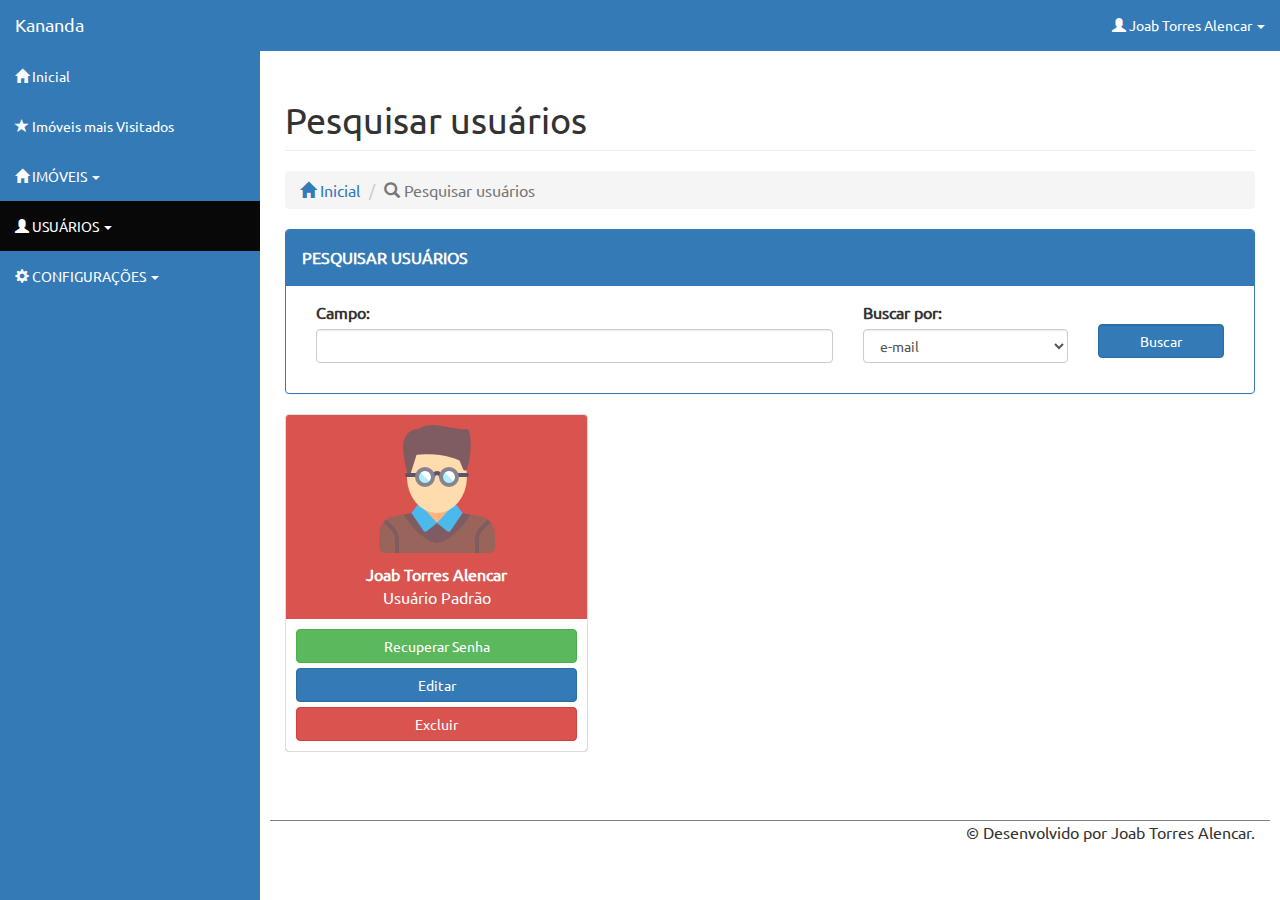
<file: pesquisar-usuarios.html>
<!DOCTYPE html>
<html lang="pt-br">
    <head>
        <meta charset="utf-8">
        <meta http-equiv="X-UA-Compatible" content="IE=edge">
        <meta name="viewport" content="width=device-width, initial-scale=1">
        <title>Kananda Negócios Imobiliários</title>

        <!-- Bootstrap -->
        <link href="css/bootstrap.min.css" rel="stylesheet">
        <!-- Estilo -->
        <link href="css/estilo.css" rel="stylesheet">

        <!-- HTML5 shim e Respond.js para suporte no IE8 de elementos HTML5 e media queries -->
        <!-- ALERTA: Respond.js não funciona se você visualizar uma página file:// -->
        <!--[if lt IE 9]>
          <script src="https://oss.maxcdn.com/html5shiv/3.7.3/html5shiv.min.js"></script>
          <script src="https://oss.maxcdn.com/respond/1.4.2/respond.min.js"></script>
        <![endif]-->
    </head>
    <body>
        <div id="wrapper">

            <!-- Navigation -->
            <nav class="navbar navbar-inverse navbar-fixed-top" role="navigation">
                <!-- Brand and toggle get grouped for better mobile display -->
                <div class="navbar-header">
                    <button type="button" class="navbar-toggle" data-toggle="collapse" data-target=".navbar-ex1-collapse">
                        <span class="sr-only">Toggle navigation</span>
                        <span class="icon-bar"></span>
                        <span class="icon-bar"></span>
                        <span class="icon-bar"></span>
                    </button>
                    <a class="navbar-brand" href="index.html">Kananda</a>
                </div>
                <ul class="nav navbar-right top-nav">
                    <li class="dropdown">
                        <a href="#" class="dropdown-toggle" data-toggle="dropdown"> <span class="glyphicon glyphicon-user"></span> Joab Torres Alencar <b class="caret"></b></a>
                        <ul class="dropdown-menu">
                            <li>
                                <a href="#"> <span class="glyphicon glyphicon-user"></span> Alterar</a>
                            </li>
                            <li class="divider"></li>
                            <li>
                                <a href="#"> <span class="glyphicon glyphicon-off"></span> Sair</a>
                            </li>
                        </ul>
                    </li>
                </ul>
                <div class="collapse navbar-collapse navbar-ex1-collapse">
                    <ul class="nav navbar-nav side-nav">
                        <li >
                            <a href="index.html"><span class="glyphicon glyphicon-home"></span> Inicial</a>
                        </li>
                        <li>
                            <a href="imoveis-mais-visitados.html"><span class="glyphicon glyphicon-star"></span> Imóveis mais Visitados</a>
                        </li>
                        <li >
                            <a href="javascript:;" data-toggle="collapse" data-target="#imoveis"> <span class="glyphicon glyphicon-home"></span> IMÓVEIS <b class="caret"></b></a>
                            <ul id="imoveis" class="collapse">
                                <li>
                                    <a href="cadastrar-novo-imovel.html"><span class="glyphicon glyphicon-plus-sign"></span> Cadastrar Novo Imóvel</a>
                                </li>
                                <li>
                                    <a href="imoveis-cadastrados.html"><span class="glyphicon glyphicon-list"></span> Imóveis Cadastrados</a>
                                </li>
                                <li>
                                    <a href="pesquisar-imoveis.html"><span class="glyphicon glyphicon-search"></span> Pesquisar Imóveis</a>
                                </li>
                                <li >
                                    <a href="imoveis-ocultos.html"><span class="glyphicon glyphicon-list"></span> Imóveis Ocultos</a>
                                </li>
                            </ul>
                        </li>
                        <li class="active">
                            <a href="javascript:;" data-toggle="collapse" data-target="#usuarios"><span class="glyphicon glyphicon-user"></span> USUÁRIOS <b class="caret"></b></a>
                            <ul id="usuarios" class="collapse">
                                <li>
                                    <a href="cadastrar-usuario.html"><span class="glyphicon glyphicon-plus-sign"></span> Cadastrar Novo Usuário</a>
                                </li>
                                <li>
                                    <a href="#"><span class="glyphicon glyphicon-list"></span> Exibir Usuários Cadastrados</a>
                                </li>
                                <li class="active">
                                    <a href="#"><span class="glyphicon glyphicon-search"></span> Pesquisar usuários</a>
                                </li>
                            </ul>
                        </li>
                        <li>
                            <a href="javascript:;" data-toggle="collapse" data-target="#configuracoes"><span class=" glyphicon glyphicon-cog"></span> CONFIGURAÇÕES <b class="caret"></b></a>
                            <ul id="configuracoes" class="collapse">
                                <li>
                                    <a href="#"><span class=" glyphicon glyphicon-wrench"></span> Configurações Gerais</a>
                                </li>
                                <li>
                                    <a href="#"><span class="glyphicon glyphicon-picture"></span> Configurações Slideshow</a>
                                </li>
                            </ul>
                        </li>

                    </ul>
                </div>
                <!-- /.navbar-collapse -->
            </nav>

            <div id="page-wrapper">
                <div class="container-fluid">
                    <section class="row">
                        <article class="col-md-12" id="container-breadcrumb">
                            <header class="page-header"><h1>Pesquisar usuários</h1></header>
                            <ol class="breadcrumb">
                                <li><a href="index.html"><span class="glyphicon glyphicon-home"></span> Inicial</a></li>
                                <li class="active"><span class="glyphicon glyphicon-search"></span> Pesquisar usuários</li>
                            </ol>
                        </article><!--fim container-breadcrumb-->
                        <div class="col-xs-12 clear">
                            <section class="panel panel-primary">
                                <header class="panel-heading">
                                    <strong class="font-bold">PESQUISAR USUÁRIOS</strong>
                                </header>
                                <article class="panel-body">
                                    <form method="POST">
                                        <div class="form-group col-md-7">
                                            <label for="cCampo">Campo:</label>
                                            <input type="text" name="tCampo" id="cCampo" class="form-control"/>
                                        </div>
                                        <div class="form-group col-md-3">
                                            <label for="CFinalidade">Buscar por:</label>
                                            <select name="tFinalidade" id="CFinalidade" class="form-control">
                                                <option selected value="e-mail">e-mail</option>
                                                <option value="cod">cod</option>
                                            </select>
                                        </div>
                                        <div class="form-group col-md-2"><label></label>
                                            <button type="submit" class="btn btn-primary form-control"> Buscar</button>
                                        </div>
                                    </form>
                                </article>
                            </section>
                        </div>
                        <article class="container-usuario clear">

                            <div class="col-md-4">
                                <figure class="thumbnail">
                                    <img src="imagens/user.png">
                                    <p class="text-center"><strong class="font-bold">Joab Torres Alencar</strong> <br/> Usuário Padrão</p>
                                    <figcaption>
                                        <a href="#" class="btn btn-success btn-block">Recuperar Senha</a>
                                        <a href="#" class="btn btn-primary btn-block">Editar</a>
                                        <a href="#" class="btn btn-danger btn-block">Excluir</a>
                                    </figcaption>
                                </figure>
                            </div>
                        </article><!--FIM CONTAINER-USUARIO-->
                    </section> 
                    <!--fim row-->
                    <footer class="row clear" id="container-footer">
                        <div class="col-xs-12">
                            <p class="text-right">&copy; Desenvolvido por Joab Torres Alencar.</p>
                        </div>

                    </footer>
                </div>
            </div>
            <!-- /#page-wrapper -->

        </div>
        <!-- /#wrapper -->

        <!-- jQuery (obrigatório para plugins JavaScript do Bootstrap) -->
        <!--<script src="https://ajax.googleapis.com/ajax/libs/jquery/1.12.4/jquery.min.js"></script>-->
        <script src="js/jquery.js"></script>
        <!-- Inclui todos os plugins compilados (abaixo), ou inclua arquivos separadados se necessário -->
        <script src="js/bootstrap.min.js"></script>       
    </body>
</html>
</file>
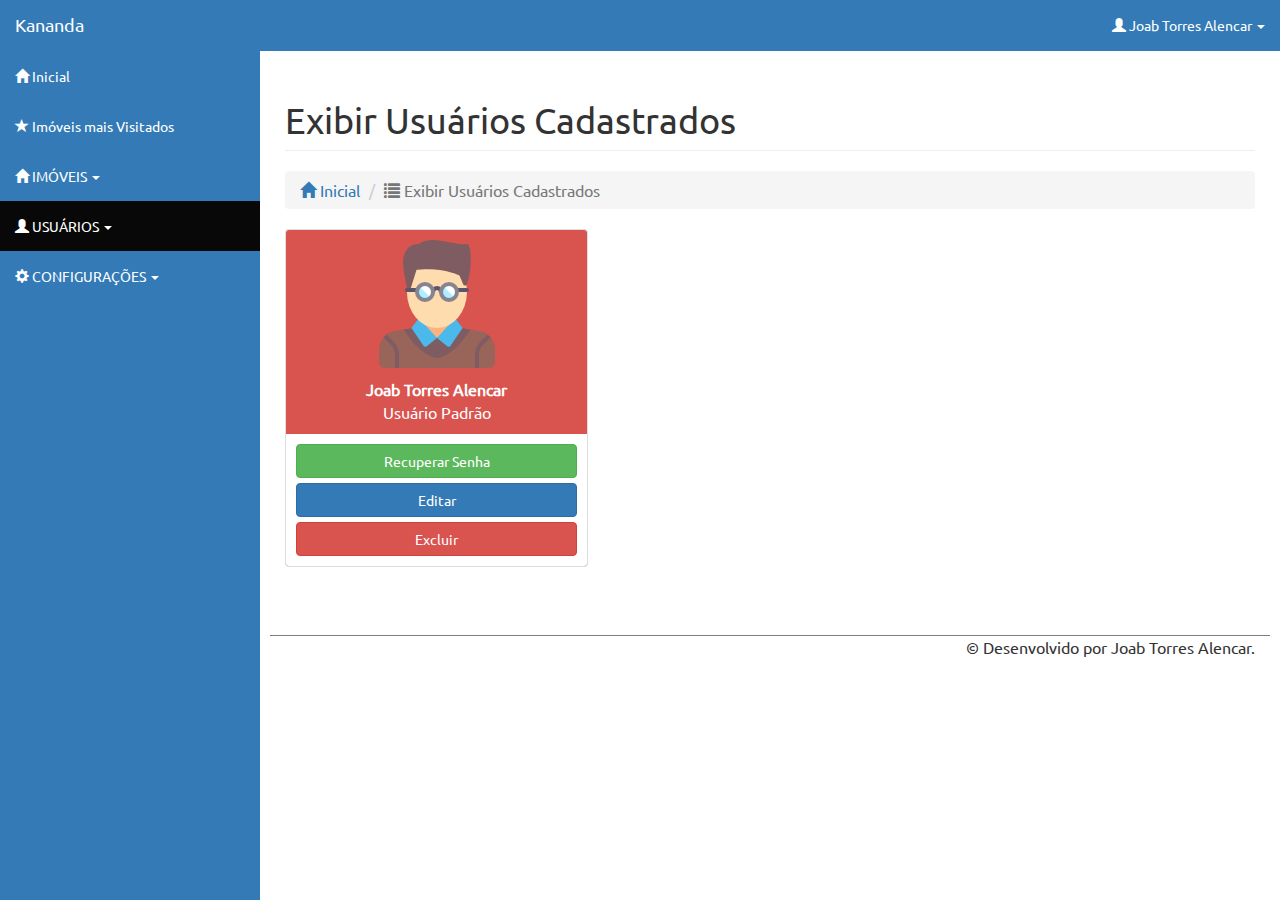
<file: usuarios-cadastrados.html>
<!DOCTYPE html>
<html lang="pt-br">
    <head>
        <meta charset="utf-8">
        <meta http-equiv="X-UA-Compatible" content="IE=edge">
        <meta name="viewport" content="width=device-width, initial-scale=1">
        <title>Kananda Negócios Imobiliários</title>

        <!-- Bootstrap -->
        <link href="css/bootstrap.min.css" rel="stylesheet">
        <!-- Estilo -->
        <link href="css/estilo.css" rel="stylesheet">

        <!-- HTML5 shim e Respond.js para suporte no IE8 de elementos HTML5 e media queries -->
        <!-- ALERTA: Respond.js não funciona se você visualizar uma página file:// -->
        <!--[if lt IE 9]>
          <script src="https://oss.maxcdn.com/html5shiv/3.7.3/html5shiv.min.js"></script>
          <script src="https://oss.maxcdn.com/respond/1.4.2/respond.min.js"></script>
        <![endif]-->
    </head>
    <body>
        <div id="wrapper">

            <!-- Navigation -->
            <nav class="navbar navbar-inverse navbar-fixed-top" role="navigation">
                <!-- Brand and toggle get grouped for better mobile display -->
                <div class="navbar-header">
                    <button type="button" class="navbar-toggle" data-toggle="collapse" data-target=".navbar-ex1-collapse">
                        <span class="sr-only">Toggle navigation</span>
                        <span class="icon-bar"></span>
                        <span class="icon-bar"></span>
                        <span class="icon-bar"></span>
                    </button>
                    <a class="navbar-brand" href="index.html">Kananda</a>
                </div>
                <ul class="nav navbar-right top-nav">
                    <li class="dropdown">
                        <a href="#" class="dropdown-toggle" data-toggle="dropdown"> <span class="glyphicon glyphicon-user"></span> Joab Torres Alencar <b class="caret"></b></a>
                        <ul class="dropdown-menu">
                            <li>
                                <a href="#"> <span class="glyphicon glyphicon-user"></span> Alterar</a>
                            </li>
                            <li class="divider"></li>
                            <li>
                                <a href="#"> <span class="glyphicon glyphicon-off"></span> Sair</a>
                            </li>
                        </ul>
                    </li>
                </ul>
                <div class="collapse navbar-collapse navbar-ex1-collapse">
                    <ul class="nav navbar-nav side-nav">
                        <li >
                            <a href="index.html"><span class="glyphicon glyphicon-home"></span> Inicial</a>
                        </li>
                        <li>
                            <a href="imoveis-mais-visitados.html"><span class="glyphicon glyphicon-star"></span> Imóveis mais Visitados</a>
                        </li>
                        <li >
                            <a href="javascript:;" data-toggle="collapse" data-target="#imoveis"> <span class="glyphicon glyphicon-home"></span> IMÓVEIS <b class="caret"></b></a>
                            <ul id="imoveis" class="collapse">
                                <li>
                                    <a href="cadastrar-novo-imovel.html"><span class="glyphicon glyphicon-plus-sign"></span> Cadastrar Novo Imóvel</a>
                                </li>
                                <li>
                                    <a href="imoveis-cadastrados.html"><span class="glyphicon glyphicon-list"></span> Imóveis Cadastrados</a>
                                </li>
                                <li>
                                    <a href="pesquisar-imoveis.html"><span class="glyphicon glyphicon-search"></span> Pesquisar Imóveis</a>
                                </li>
                                <li >
                                    <a href="imoveis-ocultos.html"><span class="glyphicon glyphicon-list"></span> Imóveis Ocultos</a>
                                </li>
                            </ul>
                        </li>
                        <li class="active">
                            <a href="javascript:;" data-toggle="collapse" data-target="#usuarios"><span class="glyphicon glyphicon-user"></span> USUÁRIOS <b class="caret"></b></a>
                            <ul id="usuarios" class="collapse">
                                <li>
                                    <a href="cadastrar-usuario.html"><span class="glyphicon glyphicon-plus-sign"></span> Cadastrar Novo Usuário</a>
                                </li>
                                <li class="active">
                                    <a href="#"><span class="glyphicon glyphicon-list"></span> Exibir Usuários Cadastrados</a>
                                </li>
                                <li>
                                    <a href="#"><span class="glyphicon glyphicon-search"></span> Pesquisar usuários</a>
                                </li>
                            </ul>
                        </li>
                        <li>
                            <a href="javascript:;" data-toggle="collapse" data-target="#configuracoes"><span class=" glyphicon glyphicon-cog"></span> CONFIGURAÇÕES <b class="caret"></b></a>
                            <ul id="configuracoes" class="collapse">
                                <li>
                                    <a href="#"><span class=" glyphicon glyphicon-wrench"></span> Configurações Gerais</a>
                                </li>
                                <li>
                                    <a href="#"><span class="glyphicon glyphicon-picture"></span> Configurações Slideshow</a>
                                </li>
                            </ul>
                        </li>

                    </ul>
                </div>
                <!-- /.navbar-collapse -->
            </nav>

            <div id="page-wrapper">
                <div class="container-fluid">
                    <section class="row">
                        <article class="col-md-12" id="container-breadcrumb">
                            <header class="page-header"><h1>Exibir Usuários Cadastrados</h1></header>
                            <ol class="breadcrumb">
                                <li><a href="index.html"><span class="glyphicon glyphicon-home"></span> Inicial</a></li>
                                <li class="active"><span class="glyphicon glyphicon-list"></span> Exibir Usuários Cadastrados</li>
                            </ol>
                        </article><!--fim container-breadcrumb-->
                        <article class="container-usuario clear">
                            <div class="col-md-4">
                                <figure class="thumbnail">
                                    <img src="imagens/user.png">
                                    <p class="text-center"><strong class="font-bold">Joab Torres Alencar</strong> <br/> Usuário Padrão</p>
                                    <figcaption>
                                        <a href="#" class="btn btn-success btn-block">Recuperar Senha</a>
                                        <a href="#" class="btn btn-primary btn-block">Editar</a>
                                        <a href="#" class="btn btn-danger btn-block">Excluir</a>
                                    </figcaption>
                                </figure>
                            </div>
                        </article><!--FIM CONTAINER-USUARIO-->
                    </section> 
                    <!--fim row-->
                    <footer class="row clear" id="container-footer">
                        <div class="col-xs-12">
                            <p class="text-right">&copy; Desenvolvido por Joab Torres Alencar.</p>
                        </div>

                    </footer>
                </div>
            </div>
            <!-- /#page-wrapper -->

        </div>
        <!-- /#wrapper -->

        <!-- jQuery (obrigatório para plugins JavaScript do Bootstrap) -->
        <!--<script src="https://ajax.googleapis.com/ajax/libs/jquery/1.12.4/jquery.min.js"></script>-->
        <script src="js/jquery.js"></script>
        <!-- Inclui todos os plugins compilados (abaixo), ou inclua arquivos separadados se necessário -->
        <script src="js/bootstrap.min.js"></script>       
    </body>
</html>
</file>
<file: css/estilo.css>
@charset "UTF-8";
@font-face{
    font-family: "ubuntu-regular";
    src: url(../fonts/ubuntu-regular.ttf);
}
body{
    font-family: "ubuntu-regular";
    font-size: 16px;
    background-color: #fff;
}
a:hover{
    text-decoration: none;
}
/*
        CLASSES GLOBAIS
*/
.ocultar{display: none;}
.jumbotron{background-color:#337ab7; color: white;}
.btn-dark{color: white; background-color: #222222; border: 1px solid #000;}
.btn-dark:hover{color: #FFFFFF; background-color: #333}
.page-header{padding-bottom: 0;}
.clear{clear: both;}
.font-bold{font-weight:bold;}
.panel-icon .glyphicon{ font-size: 50px;}
.panel-icon a{display: inline-block; width: 100%;}
.panel .badge{border-radius: 50%; min-width: 10px; padding: 3px 10px 6px 10px; font-size: 14px}
.panel .panel-heading{padding: 1em;}
.panel-success{border-color: #5CB85C;}
.panel-danger{border-color: #D9534F;}
.panel-success .badge{background-color: #5CB85C}
.panel-danger .badge{background-color: #D9534F}
.panel-primary .badge{background-color: #337ab7}
.panel-success a{color: #5CB85C}
.panel-danger a{color: #D9534F}
.panel-primary a{color:  #337ab7}
.panel-success .panel-heading{background-color: #5CB85C; border-color: #5CB85C; color: white;}
.panel-danger .panel-heading{background-color: #D9534F; border-color: #D9534F; color: white;}

.bg-azul{
    background: #0A87CC;
    padding: 0.625em 0;
}
.bg-danger{
    background: #D9534F;
    padding: 0.3em;
    color: white;
}
.float-right{float: right;}
.float-left{float: left;}
.img-responsive{width: 100%;}
.img-center{display: block; margin:0 auto;}

/*
        HEADER
*/
.navbar-inverse{
    background: #337ab7;
    border-color: #337ab7;
}
.navbar-inverse .navbar-nav>li>a, .navbar-inverse .navbar-brand{
    color: white;
}

.nav{
    font-size: 14px
}
.top-nav {
    padding: 0 15px;
}

.top-nav>li {
    display: inline-block;
    float: left;
}

.top-nav>li>a {
    padding-top: 15px;
    padding-bottom: 15px;
    line-height: 20px;
    color: white;
}

.top-nav>li>a:hover,
.top-nav>li>a:focus,
.top-nav>.open>a,
.top-nav>.open>a:hover,
.top-nav>.open>a:focus {
    color: #fff;
    background-color: #000;
}

.top-nav>.open>.dropdown-menu {
    float: left;
    position: absolute;
    margin-top: 0;
    border: 1px solid rgba(0,0,0,.15);
    border-top-left-radius: 0;
    border-top-right-radius: 0;
    background-color: #fff;
    -webkit-box-shadow: 0 6px 12px rgba(0,0,0,.175);
    box-shadow: 0 6px 12px rgba(0,0,0,.175);
}

.top-nav>.open>.dropdown-menu>li>a {
    white-space: normal;
}
.side-nav>li>ul {
    padding: 0;
}

.side-nav>li>ul>.active>a {
    color: white;
    background-color: #080808
}
.side-nav>li>ul>li>a {
    display: block;
    padding: 10px 0px 10px 30px;
    text-decoration: none;
    color: #000;
}

.side-nav>li>ul>li>a:hover {
    color: #fff;
}
/*
        Footer
*/
#container-footer{
    border-top: 1px solid rgba(0,0,0,.5);
    margin-top: 3em;
}
/*
        Section's
*/
#wrapper {
    padding-left: 0;
}
body {
    margin-top: 100px;
}
#viewMapa{
    min-height: 300px;
}
#viewImgUser{
    margin-bottom: 0.312em;
    max-height: 130px
}
@media(min-width:768px) {
    body {
        margin-top: 50px;
    }
}
#page-wrapper {
    width: 100%;
    padding: 0;
    background-color: #fff;
}
#container-login{
    border-top: 9px solid #222222;
    border-radius: 10px;
    padding: 4em;
    background-color: #FFFFFF;
    box-shadow: 0 0 5px #353526;
}
#container-login img{
    margin-top: 20%;
}
/********************
        Páginas
*********************/
/** CADASTRAR IMÓVEIS**/
.viewFotos{
    background-color: white;
    border: 2px solid #46b8da;
    padding: 10px;
    color: black;
    border-radius: 5px;
    -webkit-border-radius: 5px;
    -moz-border-radius: 5px;
}
.viewFotos img{
    display: block;
    max-height: 150px;
    margin: 10px auto;
    border: 3px solid white;
}
.viewFotos span{
    margin-top: 10px;
}
.viewFotos input[type='file'],.container-usuario input[type='file']{
    display: none;
}
.container-usuario .thumbnail{
    background-color: #D9534F;
}
.container-usuario .thumbnail p{
   color:white;
}
.container-usuario .thumbnail img{
   margin: 0.625em auto;
}
.container-usuario .thumbnail figcaption{
    background-color: white;
    padding: 10px;
}
/*
    IMOVEIS
*/
.list-imoveis{padding: 0 5em;}
.thumbnail{background: none;padding:0; overflow: hidden;}
.thumbnail img:hover {transform: scale(1.05);}
.thumbnail img {transition: all 0.3s ease 0s;}
.thumbnail  .dest-img{padding: 0.625em 0;background: #01A3D8;border-bottom:10px solid #005F7D;}
.thumbnail  .dest-img a{color: white;}
.thumbnail  .dest-img a:hover{text-decoration:none;}
.thumbnail .caption a{color: #005F7D; font-weight: bold; display: block;}
.thumbnail .caption a:hover{color: #005F7D; text-decoration:none;}
.thumbnail .caption .btn{color: white; text-decoration:none; font-weight:normal;}
.thumbnail .caption .btn:hover{color: #FFF; text-decoration:none;}
.thumbnail .dest-img .title-nome{font-weight:bold;}
.thumbnail .dest-img .title-endereco{font-weight: normal;}
.ic-qua, .ic-ba, .ic-gar, .ic-larg, .ic-comp, .ic-are{width: 18px;height: 16px; display:inline-block;}
.ic-larg{background: url(../imagens/icones.png) -3px -3px no-repeat;}
.ic-comp{background: url(../imagens/icones.png) -3px -21px no-repeat;}
.ic-are{background: url(../imagens/icones.png) -3px -39px no-repeat;}

.ic-qua{background: url(../imagens/icones.png) -26px -3px no-repeat;}
.ic-ba{background: url(../imagens/icones.png) -26px -21px no-repeat;}
.ic-gar{background: url(../imagens/icones.png) -26px -39px no-repeat;}
.ic-mais{width: 25px;height: 25px; display:inline-block; background: #01A3D8; text-align: center; color: white;}
.thumbnail hr{margin: 5px 0;}
.thumbnail img{min-width: 100px; max-width:350px; height: auto;}
.thumbnail .caption{color: #242415;}

/*
       MEDIAS
*/
@media(max-width: 990px){
    #container-login, #container-login img{margin-top: 0; border-radius: 0; border: none;}
}
@media(min-width:768px) {
    .side-nav {
        position: fixed;
        top: 51px;
        left: 225px;
        width: 260px;
        margin-left: -225px;
        border: none;
        border-radius: 0;
        overflow-y: auto;
        background-color: #337ab7;
        bottom: 0;
        overflow-x: hidden;
        padding-bottom: 40px;
    }

    .side-nav>li>a {
        width: 260px;
    }

    .side-nav li a:hover,
    .side-nav li a:focus {
        outline: none;
        background-color: #000 !important;
    }
    #wrapper {
        padding-left: 260px;
    }

    #page-wrapper {
        padding: 10px;
    }
}
</file>
